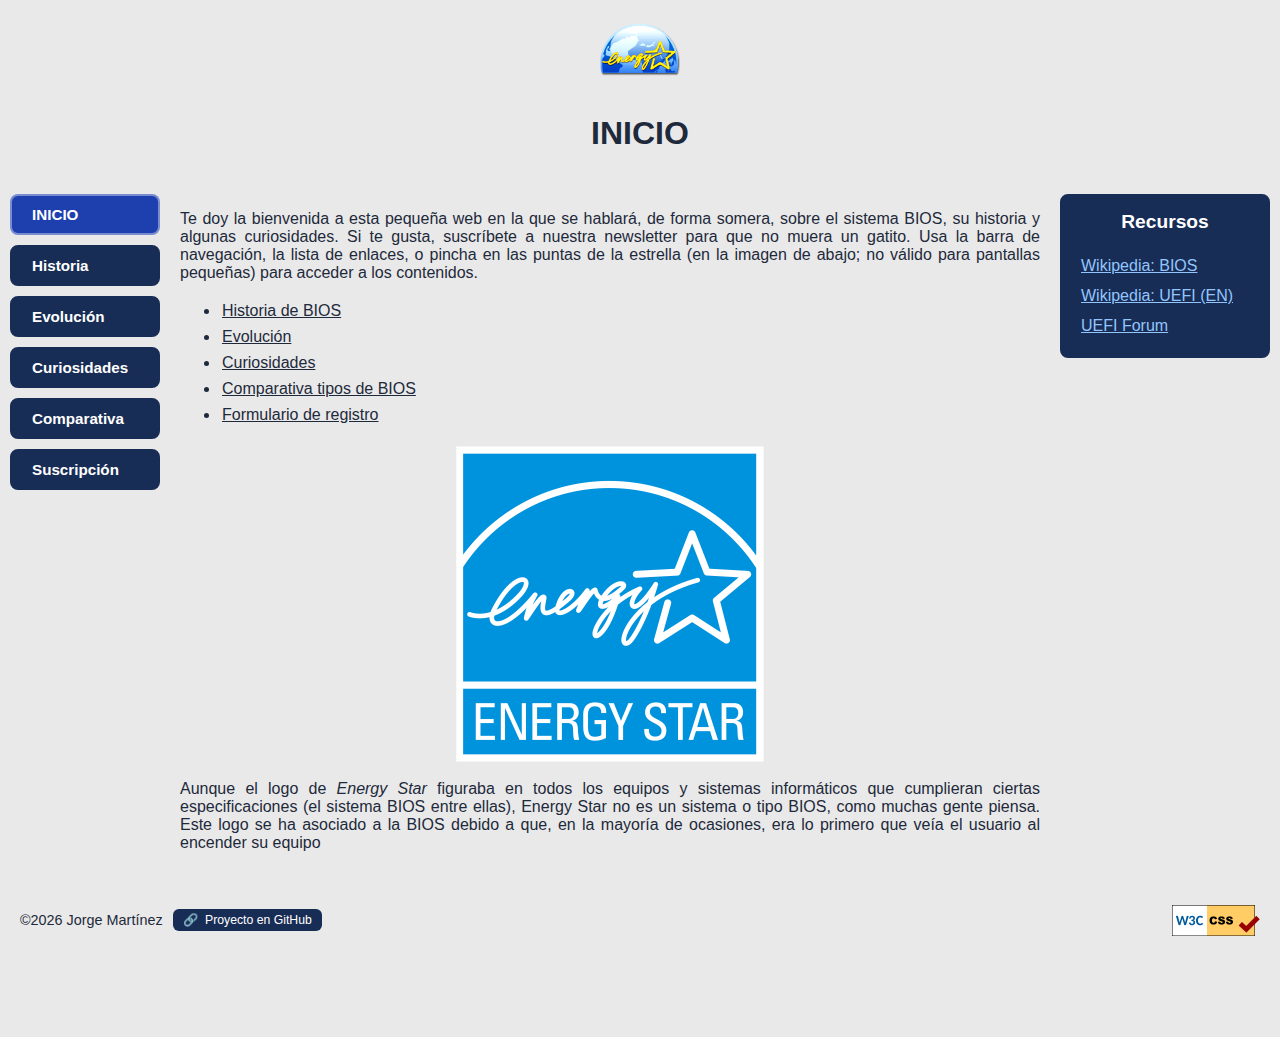
<file: index.html>
<!--TÍTULO DE LA PRÁCTICA: Práctica HTML5 + CSS
NOMBRE: Jorge Martínez Rovira
FECHA DE ENTREGA.....: Jueves 15 de enero de 2026-->

<!DOCTYPE html>
<html lang="es">
    <head>
        <meta charset="UTF-8">
        <title>BIOS</title>
        <meta name="viewport" content="width=device-width,initial-scale=1">
        <meta name="author" content="Jorge Martínez">
		<meta name="keywords" content="BIOS, UEFI, ROM, curiosidades, historia">
		<meta name="description" content="Historia y descripción de BIOS">
        <link rel="stylesheet" href="styles.css?v=1.5"> <!--añado ?v=versión para forzar la recarga del CSS en caso de que el navegador móvil use caché. Útil para comprobar los cambios según los voy aplicando y subiendo a GitHub-->
        <link rel="icon" href="images/star.ico" type="image/x-icon">
        <link rel="icon" type="image/png" sizes="32x32" href="images/star.ico">
        <link rel="icon" type="image/png" sizes="16x16" href="images/star.ico">
    </head>

    <body class="preload">
        <a href="#main" class="skip-link">Saltar al contenido</a>
        <header>
           <a href="https://www.energystar.gov/" target="_blank" rel="noopener noreferrer" aria-label="Se abre en una pestaña nueva">
                <picture>
                    <source srcset="images/star.png" type="image/png">
                    <img src="images/star.png" alt="Logo Energy Star" width="80">
                </picture>
            </a>
            <h1 id="titulo">Inicio</h1>
        </header>

        <nav class="nav1">
            <a href="index.html" class="active btn" aria-current="page"><strong>INICIO</strong></a>
            <a href="1_hist.html" class="btn">Historia</a>
            <a href="2_evo.html" class="btn">Evolución</a>
            <a href="3_curio.html" class="btn">Curiosidades</a>
            <a href="4_comp.html" class="btn">Comparativa</a>
            <a href="5_sus.html" class="btn">Suscripción</a>
        </nav>

        <aside class="aside1">
            <h2>Recursos</h2>
            <ul>
                <li><a href="https://es.wikipedia.org/wiki/BIOS" target="_blank" rel="noopener noreferrer" aria-label="Se abre en una pestaña nueva">Wikipedia: BIOS</a></li>
                <li><a href="https://en.wikipedia.org/wiki/Unified_Extensible_Firmware_Interface" target="_blank" rel="noopener noreferrer" aria-label="Se abre en una pestaña nueva">Wikipedia: UEFI (EN)</a></li>
                <li><a href="https://uefi.org" target="_blank" rel="noopener noreferrer" aria-label="Se abre en una pestaña nueva">UEFI Forum</a></li>
            </ul>
        </aside>

        <main id="main" class="main">
            <p>Te doy la bienvenida a esta pequeña web en la que se hablará, de forma somera, sobre el sistema BIOS, su historia y algunas curiosidades. Si te gusta, suscríbete a nuestra newsletter para que no muera un gatito. Usa la barra de navegación, la lista de enlaces, o pincha en las puntas de la estrella (en la imagen de abajo; no válido para pantallas pequeñas) para acceder a los contenidos.</p>
            <ul>
                <li><a href="1_hist.html">Historia de BIOS</a></li>
                <li><a href="2_evo.html">Evolución</a></li>
                <li><a href="3_curio.html">Curiosidades</a></li>
                <li><a href="4_comp.html">Comparativa tipos de BIOS</a></li>
                <li><a href="5_sus.html">Formulario de registro</a></li>
            </ul>

            <img src="images/starmap1.png" usemap="#image-map" style="display:block; margin:auto;" alt="Imagen interactiva Energy Star" aria-describedby="desc-mapa">
            <p id="desc-mapa" class="sr-only">
                Mapa interactivo con forma de estrella que contiene enlaces a las distintas secciones del sitio: Historia de la BIOS, Evolución, Curiosidades, Comparativa y Suscripción. Cada punta de la estrella actúa como un enlace equivalente al menú de navegación principal.
            </p>
            <!-- Se incorpora una descripción larga para el mapa interactivo. La id la usa únicamente aria-describedby mientras que la clase se define en la hoja de estilos. Quizá sería mejor ocultar el mapa a los lectores de pantalla, pero gente con algo de visión quizá podría verlo al acercarse o hacer zoom. De hecho, el mapa solo se mantiene para cumplir con los criterios establecidos en la rúbrica; no lo usaría en un escenario real -->
            <!-- La imagen es, por defecto, display: inline, y se comportaba como texto. Con display: block ocupa la línea entera y, además, puedo centrarla --> 

            <div>
            <map name="image-map">
                <area target="_self" alt="Historia" title="Historia" href="1_hist.html" coords="352,83,377,106" shape="rect">
                <area target="_self" alt="Evolución" title="Evolución" href="2_evo.html" coords="300,119,323,142" shape="rect">
                <area target="_self" alt="Curiosidades" title="Curiosidades" href="3_curio.html" coords="405,120,427,141" shape="rect">
                <area target="_self" alt="Comparativa" title="Comparativa" href="4_comp.html" coords="322,183,348,207" shape="rect">
                <area target="_self" alt="Suscripción" title="Suscripción" href="5_sus.html" coords="385,181,409,205" shape="rect">
            </map>
            </div>
            <p>Aunque el logo de <em>Energy Star</em> figuraba en todos los equipos y sistemas informáticos que cumplieran ciertas especificaciones (el sistema BIOS entre ellas), Energy Star no es un sistema o tipo BIOS, como muchas gente piensa. Este logo se ha asociado a la BIOS debido a que, en la mayoría de ocasiones, era lo primero que veía el usuario al encender su equipo</p>
        </main>

        <br><br><br>
        <footer>
            <div class="foot-name">
                <p>©2026 Jorge Martínez</p>
                <a href="https://github.com/Wafo00/CSS-Project-2025/tree/main" class="github-link" target="_blank" rel="noopener noreferrer" aria-label="Se abre en una pestaña nueva">
                    <span aria-hidden="true">🔗</span>
                    Proyecto en GitHub
                </a> <!-- Icono de enlace decorativo; añado aria-hidden para ocultarlo a lectores de pantalla -->
            </div>

            <div class="foot-icons"> <!-- he añadido este bonito icono porque sigo anclado en los 90 -->
                <img
                    src="images/vcss.png"
                    alt="CSS válido según el W3C"
                    width="88"
                    height="31"
                    title="Este sitio cumple con los estándares del W3C
                    y esta imagen es super noventera">
            </div>
        </footer>
    </body>
</html>
</file>
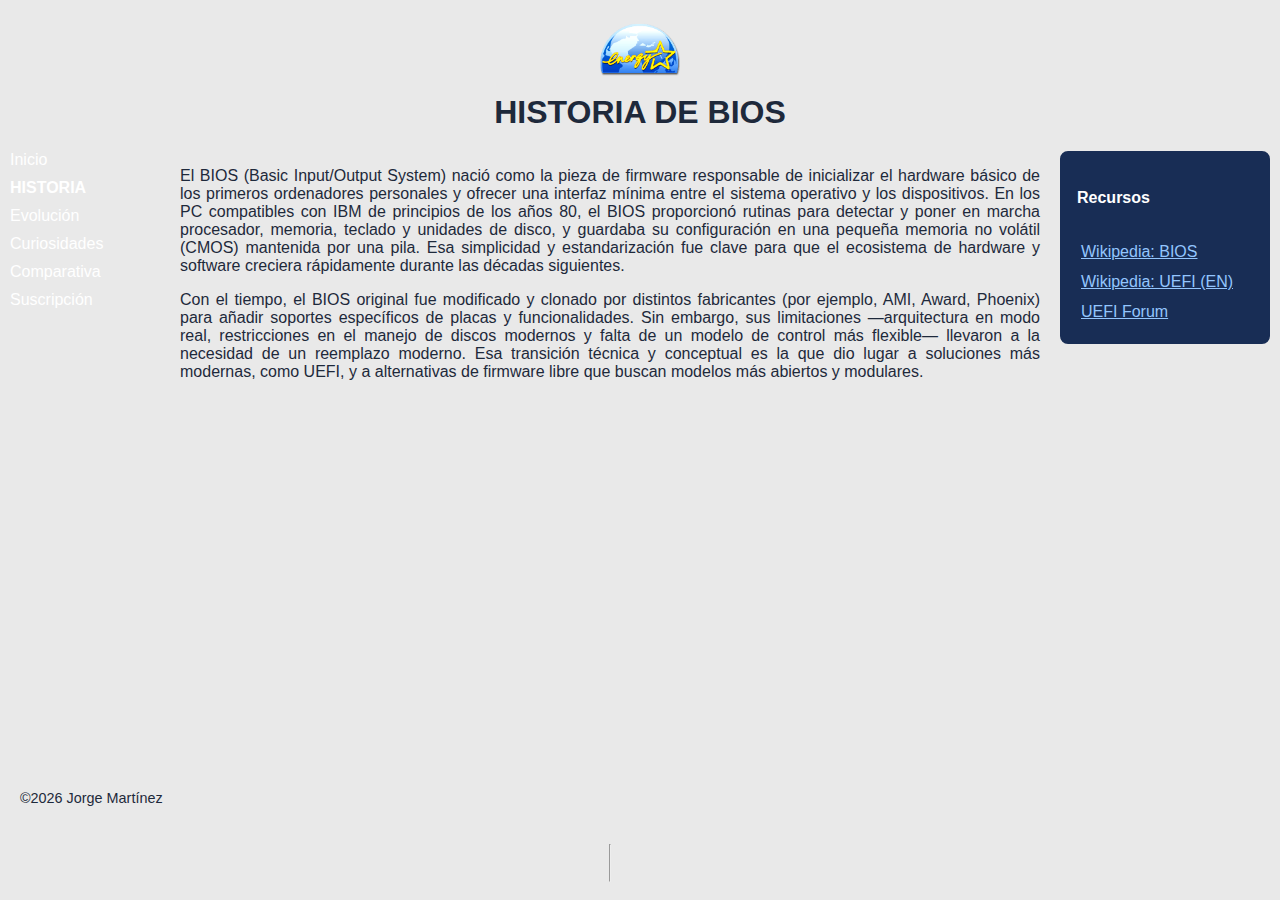
<file: 1_hist.html>
<!DOCTYPE html>
<html lang="es">
    <head>
        <meta charset="UTF-8">
        <title>Historia BIOS</title>
        <meta name="viewport" content="width=device-width,initial-scale=1">
        <meta name="author" content="Jorge Martínez">
		<meta name="keywords" content="BIOS, UEFI, ROM, historia">
		<meta name="description" content="Historia de BIOS">
        <link rel="stylesheet" href="styles.css">
        <link rel="icon" href="images/star.ico" type="image/x-icon">
        <link rel="icon" type="image/png" sizes="32x32" href="images/star.ico">
        <link rel="icon" type="image/png" sizes="16x16" href="images/star.ico">
    </head>

    <body>
        <header>
            <a href="https://www.energystar.gov/" target="_blank" rel="noopener noreferrer">
                <picture>
                    <source srcset="images/star.png" type="image/png">
                    <img src="images/star.png" alt="Logo Energy Star" width="80">
                </picture>
            </a>
            <span id="titulo">Historia de BIOS</span>
        </header>
            <nav class="nav1">
                <a href="index.html">Inicio</a>
                <a href="1_hist.html"><strong>HISTORIA</strong></a>
                <a href="2_evo.html">Evolución</a>
                <a href="3_curio.html">Curiosidades</a>
                <a href="4_comp.html">Comparativa</a>
                <a href="5_sus.html">Suscripción</a>
        </nav>


        <aside class="aside1">
            <h4>Recursos</h4>
            <ul>
                <li><a href="https://es.wikipedia.org/wiki/BIOS" target="_blank" rel="noopener noreferrer">Wikipedia: BIOS</a></li>
                <li><a href="https://en.wikipedia.org/wiki/Unified_Extensible_Firmware_Interface" target="_blank" rel="noopener noreferrer">Wikipedia: UEFI (EN)</a></li>
                <li><a href="https://uefi.org" target="_blank" rel="noopener noreferrer">UEFI Forum</a></li>
            </ul>
        </aside>
       
        <main class="main">
            <p>El BIOS (Basic Input/Output System) nació como la pieza de firmware responsable de inicializar el hardware básico de los primeros ordenadores personales y ofrecer una interfaz mínima entre el sistema operativo y los dispositivos. En los PC compatibles con IBM de principios de los años 80, el BIOS proporcionó rutinas para detectar y poner en marcha procesador, memoria, teclado y unidades de disco, y guardaba su configuración en una pequeña memoria no volátil (CMOS) mantenida por una pila. Esa simplicidad y estandarización fue clave para que el ecosistema de hardware y software creciera rápidamente durante las décadas siguientes.</p>

            <p>Con el tiempo, el BIOS original fue modificado y clonado por distintos fabricantes (por ejemplo, AMI, Award, Phoenix) para añadir soportes específicos de placas y funcionalidades. Sin embargo, sus limitaciones —arquitectura en modo real, restricciones en el manejo de discos modernos y falta de un modelo de control más flexible— llevaron a la necesidad de un reemplazo moderno. Esa transición técnica y conceptual es la que dio lugar a soluciones más modernas, como UEFI, y a alternativas de firmware libre que buscan modelos más abiertos y modulares.</p>
        </main>  
        
        <br><br><br><hr>
        <footer>©2026 Jorge Martínez</footer>
    </body>
</html>
</file>
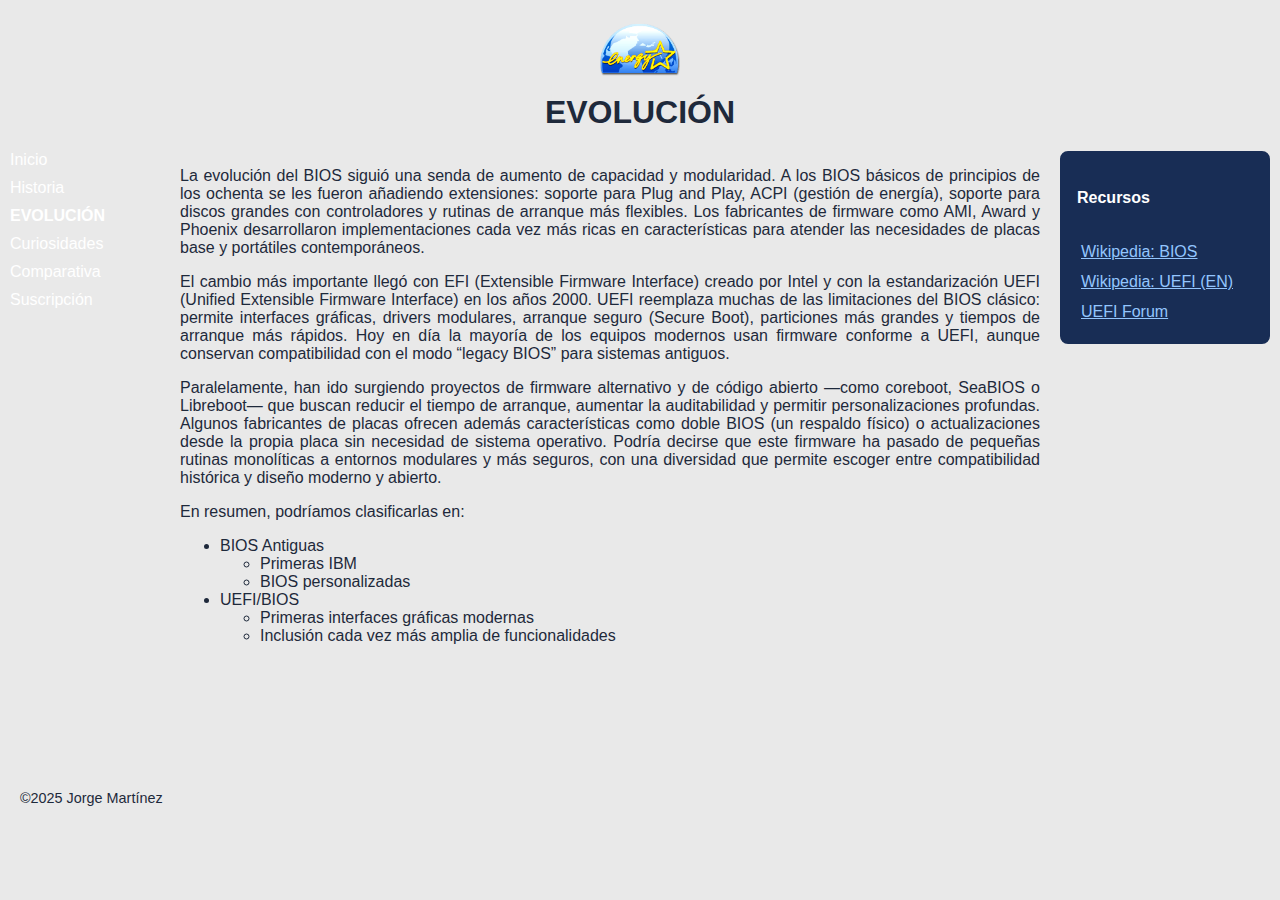
<file: 2_evo.html>
<!DOCTYPE html>
<html lang="es">
    <head>
        <meta charset="UTF-8">
        <title>Evolución BIOS</title>
        <meta name="viewport" content="width=device-width,initial-scale=1">
        <meta name="author" content="Jorge Martínez">
		<meta name="keywords" content="BIOS, UEFI, ROM, evolución">
		<meta name="description" content="Evolución de las BIOS">
        <link rel="stylesheet" href="styles.css">
        <link rel="icon" href="images/star.ico" type="image/x-icon">
        <link rel="icon" type="image/png" sizes="32x32" href="images/star.ico">
        <link rel="icon" type="image/png" sizes="16x16" href="images/star.ico">
    </head>

    <body>
        <header>
            <a href="https://www.energystar.gov/" target="_blank" rel="noopener noreferrer">
                <picture>
                    <source srcset="images/star.png" type="image/png">
                    <img src="images/star.png" alt="Logo Energy Star" width="80">
                </picture>
            </a>
            <span id="titulo">Evolución</span>
        </header>
            <nav class="nav1">
                <a href="index.html">Inicio</a>
                <a href="1_hist.html">Historia</a>
                <a href="2_evo.html"><strong>EVOLUCIÓN</strong></a>
                <a href="3_curio.html">Curiosidades</a>
                <a href="4_comp.html">Comparativa</a>
                <a href="5_sus.html">Suscripción</a>
        </nav>

        <aside class="aside1">
            <h4>Recursos</h4>
            <ul>
                <li><a href="https://es.wikipedia.org/wiki/BIOS" target="_blank" rel="noopener noreferrer">Wikipedia: BIOS</a></li>
                <li><a href="https://en.wikipedia.org/wiki/Unified_Extensible_Firmware_Interface" target="_blank" rel="noopener noreferrer">Wikipedia: UEFI (EN)</a></li>
                <li><a href="https://uefi.org" target="_blank" rel="noopener noreferrer">UEFI Forum</a></li>
            </ul>
        </aside>

        <main class="main">
            <p>La evolución del BIOS siguió una senda de aumento de capacidad y modularidad. A los BIOS básicos de principios de los ochenta se les fueron añadiendo extensiones: soporte para Plug and Play, ACPI (gestión de energía), soporte para discos grandes con controladores y rutinas de arranque más flexibles. Los fabricantes de firmware como AMI, Award y Phoenix desarrollaron implementaciones cada vez más ricas en características para atender las necesidades de placas base y portátiles contemporáneos.</p>

            <p>El cambio más importante llegó con EFI (Extensible Firmware Interface) creado por Intel y con la estandarización UEFI (Unified Extensible Firmware Interface) en los años 2000. UEFI reemplaza muchas de las limitaciones del BIOS clásico: permite interfaces gráficas, drivers modulares, arranque seguro (Secure Boot), particiones más grandes y tiempos de arranque más rápidos. Hoy en día la mayoría de los equipos modernos usan firmware conforme a UEFI, aunque conservan compatibilidad con el modo “legacy BIOS” para sistemas antiguos.</p>

            <p>Paralelamente, han ido surgiendo proyectos de firmware alternativo y de código abierto —como coreboot, SeaBIOS o Libreboot— que buscan reducir el tiempo de arranque, aumentar la auditabilidad y permitir personalizaciones profundas. Algunos fabricantes de placas ofrecen además características como doble BIOS (un respaldo físico) o actualizaciones desde la propia placa sin necesidad de sistema operativo. Podría decirse que este firmware ha pasado de pequeñas rutinas monolíticas a entornos modulares y más seguros, con una diversidad que permite escoger entre compatibilidad histórica y diseño moderno y abierto.</p>

            <p>En resumen, podríamos clasificarlas en:</p>

            <ul>
                <li>BIOS Antiguas 
                    <ul>
                        <li>Primeras IBM</li>
                        <li>BIOS personalizadas</li>
                    </ul>
                </li>
                <li>UEFI/BIOS
                    <ul>
                        <li>Primeras interfaces gráficas modernas</li>
                        <li>Inclusión cada vez más amplia de funcionalidades</li>
                    </ul>
                </li>
            </ul>
        </main> 

        <br><br><br>
        <footer>©2025 Jorge Martínez</footer>
    </body>
</html>
</file>
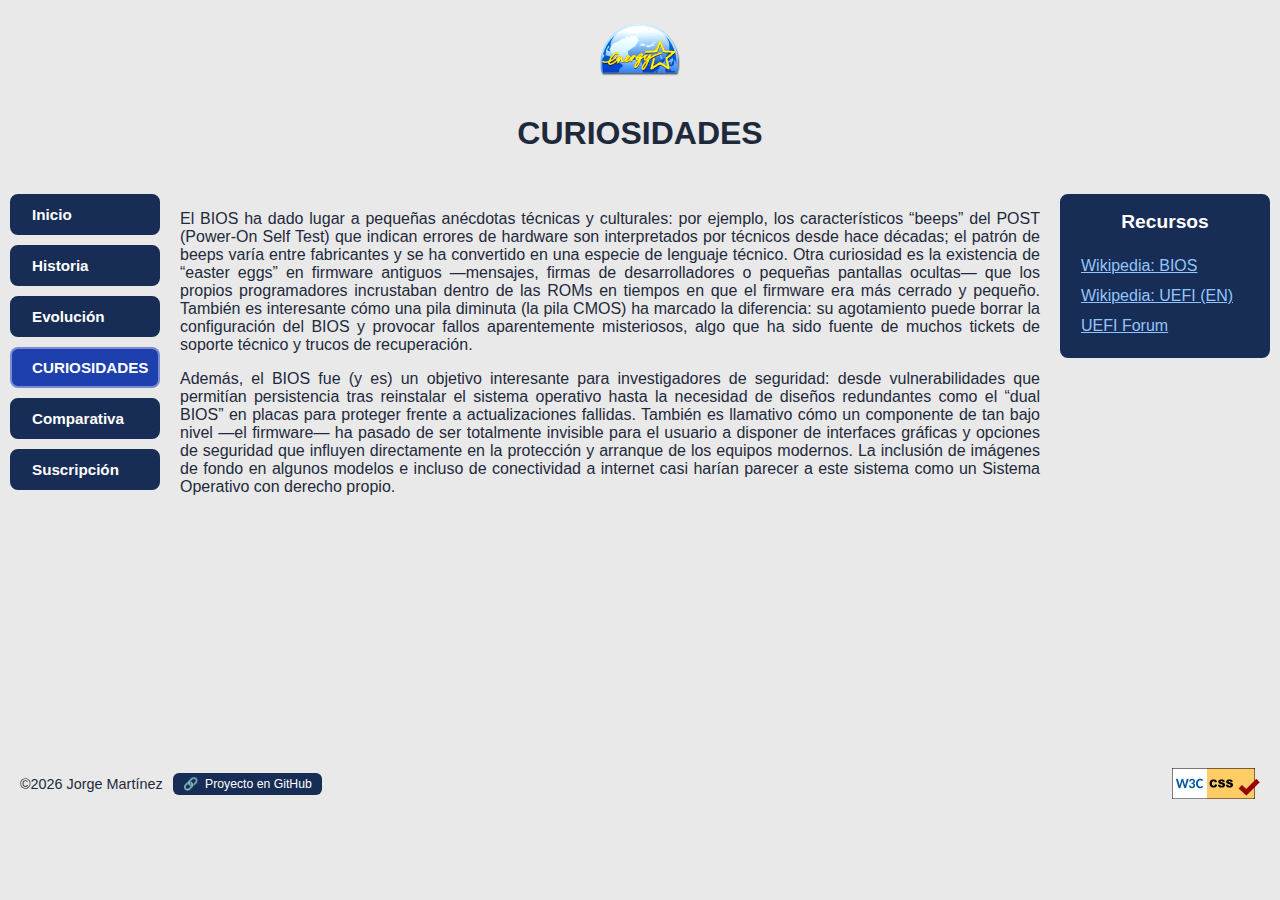
<file: 3_curio.html>
<!DOCTYPE html>
<html lang="es">
    <head>
        <meta charset="UTF-8">
        <title>Curiosidades BIOS</title>
        <meta name="viewport" content="width=device-width,initial-scale=1">
        <meta name="author" content="Jorge Martínez">
		<meta name="keywords" content="BIOS, UEFI, ROM, curiosidades">
		<meta name="description" content="Curiosidades sobre BIOS">
        <link rel="stylesheet" href="styles.css?v=1.5.1"> <!--añado ?v=versión para forzar la recarga del CSS en caso de que el navegador móvil use caché. Útil para comprobar los cambios según los voy aplicando y subiendo a GitHub-->
        <link rel="icon" href="images/star.ico" type="image/x-icon">
        <link rel="icon" type="image/png" sizes="32x32" href="images/star.ico">
        <link rel="icon" type="image/png" sizes="16x16" href="images/star.ico">
    </head>

    <body>
        <a href="#main" class="skip-link">Saltar al contenido</a>
        <header>
            <a href="https://www.energystar.gov/" target="_blank" rel="noopener noreferrer" aria-label="Se abre en una pestaña nueva">
                <picture>
                    <source srcset="images/star.png" type="image/png">
                    <img src="images/star.png" alt="Logo Energy Star" width="80">
                </picture>
            </a>
            <h1 id="titulo">Curiosidades</h1>
        </header>
            <nav class="nav1">
                <a href="index.html" class="btn">Inicio</a>
                <a href="1_hist.html" class="btn">Historia</a>
                <a href="2_evo.html" class="btn">Evolución</a>
                <a href="3_curio.html" class="active btn" aria-current="page">CURIOSIDADES</a>
                <a href="4_comp.html" class="btn">Comparativa</a>
                <a href="5_sus.html" class="btn">Suscripción</a>
        </nav>

        <aside class="aside1">
            <h2>Recursos</h2>
            <ul>
                <li><a href="https://es.wikipedia.org/wiki/BIOS" target="_blank" rel="noopener noreferrer" aria-label="Se abre en una pestaña nueva">Wikipedia: BIOS</a></li>
                <li><a href="https://en.wikipedia.org/wiki/Unified_Extensible_Firmware_Interface" target="_blank" rel="noopener noreferrer" aria-label="Se abre en una pestaña nueva">Wikipedia: UEFI (EN)</a></li>
                <li><a href="https://uefi.org" target="_blank" rel="noopener noreferrer" aria-label="Se abre en una pestaña nueva">UEFI Forum</a></li>
            </ul>
        </aside>
        
        <main id="main" class="main">
            <p>El BIOS ha dado lugar a pequeñas anécdotas técnicas y culturales: por ejemplo, los característicos “beeps” del POST (Power-On Self Test) que indican errores de hardware son interpretados por técnicos desde hace décadas; el patrón de beeps varía entre fabricantes y se ha convertido en una especie de lenguaje técnico. Otra curiosidad es la existencia de “easter eggs” en firmware antiguos —mensajes, firmas de desarrolladores o pequeñas pantallas ocultas— que los propios programadores incrustaban dentro de las ROMs en tiempos en que el firmware era más cerrado y pequeño. También es interesante cómo una pila diminuta (la pila CMOS) ha marcado la diferencia: su agotamiento puede borrar la configuración del BIOS y provocar fallos aparentemente misteriosos, algo que ha sido fuente de muchos tickets de soporte técnico y trucos de recuperación.</p>

            <p>Además, el BIOS fue (y es) un objetivo interesante para investigadores de seguridad: desde vulnerabilidades que permitían persistencia tras reinstalar el sistema operativo hasta la necesidad de diseños redundantes como el “dual BIOS” en placas para proteger frente a actualizaciones fallidas. También es llamativo cómo un componente de tan bajo nivel —el firmware— ha pasado de ser totalmente invisible para el usuario a disponer de interfaces gráficas y opciones de seguridad que influyen directamente en la protección y arranque de los equipos modernos. La inclusión de imágenes de fondo en algunos modelos e incluso de conectividad a internet casi harían parecer a este sistema como un Sistema Operativo con derecho propio.</p>
        </main>

        <br><br><br>
        <footer>
            <div class="foot-name">
                <p>©2026 Jorge Martínez</p>
                <a href="https://github.com/Wafo00/CSS-Project-2025/tree/main" class="github-link" target="_blank" rel="noopener noreferrer" aria-label="Se abre en una pestaña nueva">
                    <span aria-hidden="true">🔗</span>
                    Proyecto en GitHub
                </a> <!-- Icono de enlace decorativo; añado aria-hidden para ocultarlo a lectores de pantalla -->
            </div>

            <div class="foot-icons"> <!-- he añadido este bonito icono porque sigo anclado en los 90 -->
                <img
                    src="images/vcss.png"
                    alt="CSS válido según el W3C"
                    width="88"
                    height="31"
                    title="Este sitio cumple con los estándares del W3C
                    y esta imagen es super noventera">
            </div>
        </footer>
    </body>
</html>
</file>
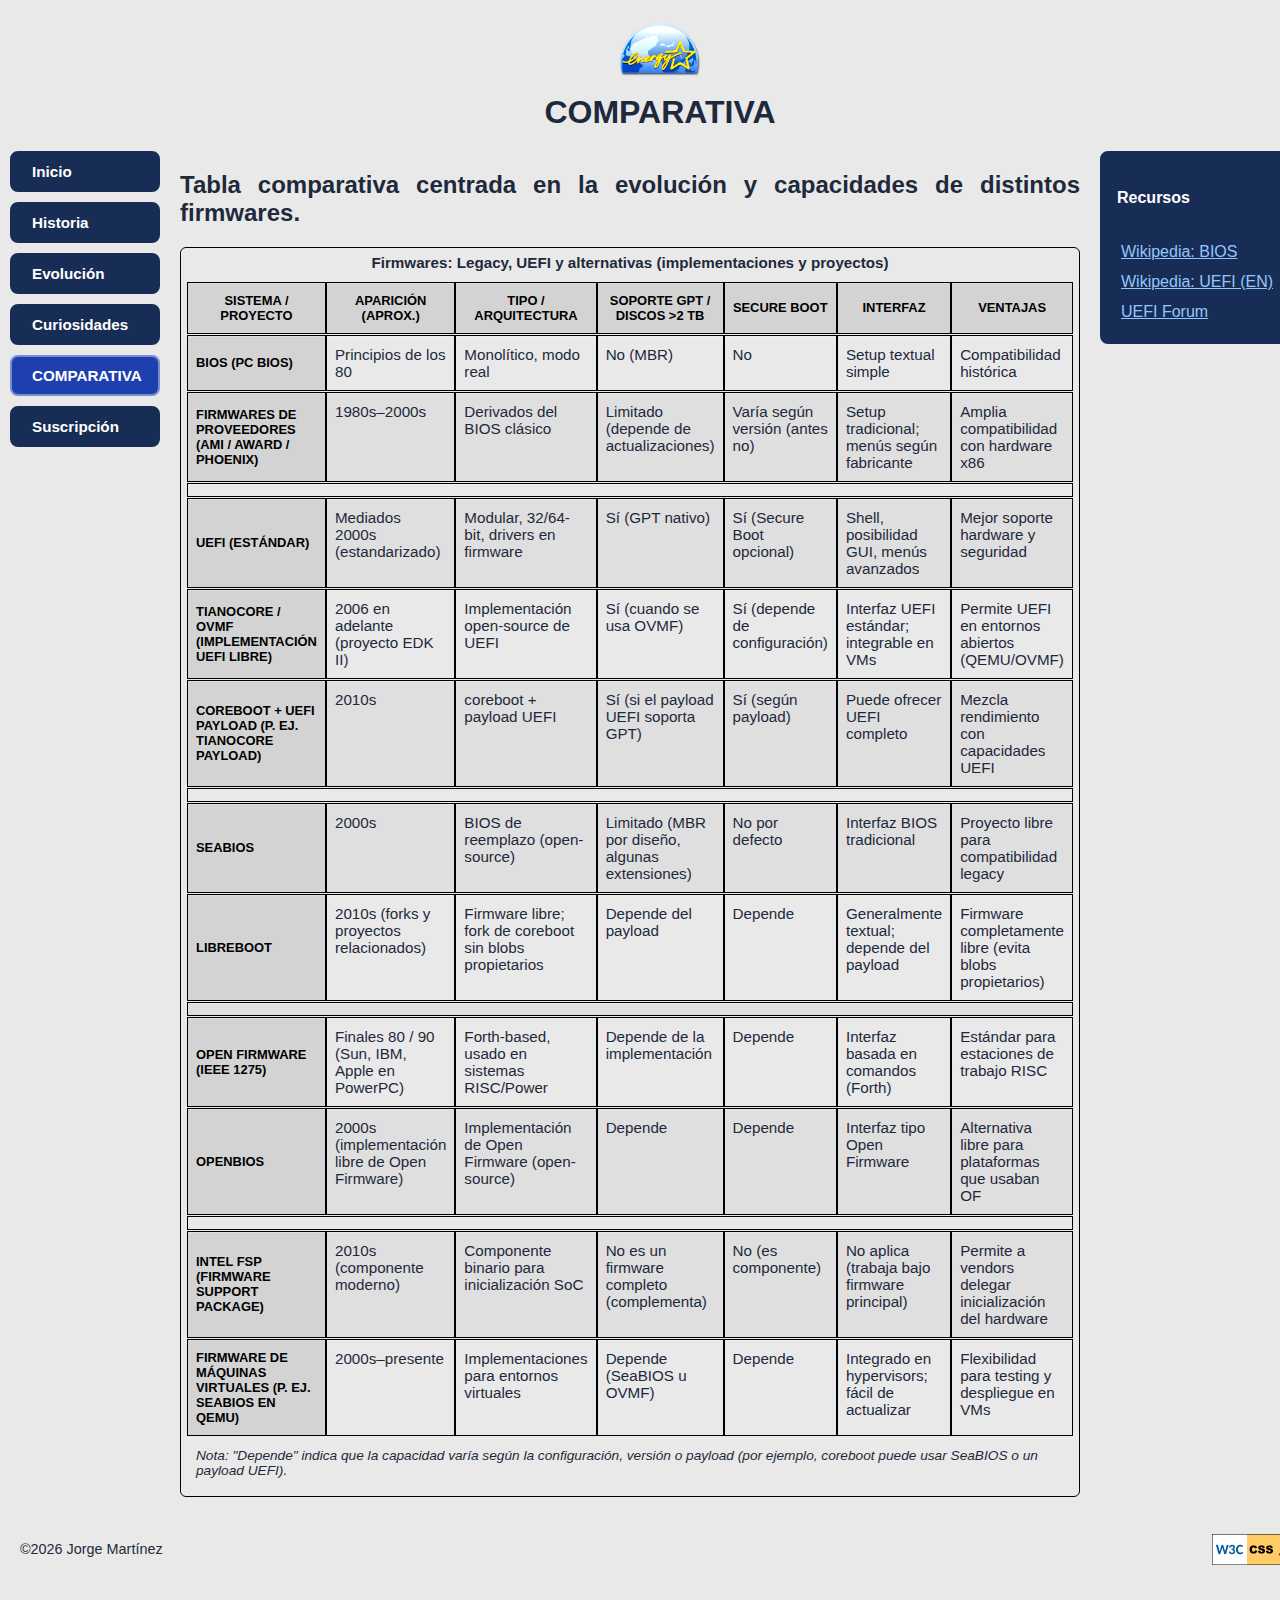
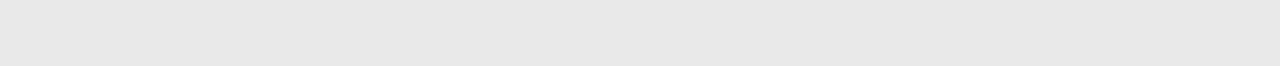
<file: 4_comp.html>
<!DOCTYPE html>
<html lang="es">
    <head>
        <meta charset="UTF-8">
        <title>Comparativa</title>
        <meta name="viewport" content="width=device-width,initial-scale=1">
        <meta name="author" content="Jorge Martínez">
		<meta name="keywords" content="BIOS, UEFI, ROM, curiosidades">
		<meta name="description" content="Comparativa entre BIOS">
        <link rel="stylesheet" href="styles.css?v=1.0"> <!--añado ?v=versión para forzar la recarga del CSS en caso de que el navegador móvil use caché. Útil para comprobar los cambios según los voy aplicando y subiendo a GitHub-->
        <link rel="icon" href="images/star.ico" type="image/x-icon">
        <link rel="icon" type="image/png" sizes="32x32" href="images/star.ico">
        <link rel="icon" type="image/png" sizes="16x16" href="images/star.ico">
    </head>

    <body>
        <header>
            <a href="https://www.energystar.gov/" target="_blank" rel="noopener noreferrer">
                <picture>
                    <source srcset="images/star.png" type="image/png">
                    <img src="images/star.png" alt="Logo Energy Star" width="80">
                </picture>
            </a>
            <span id="titulo">Comparativa</span>
        </header>
            <nav class="nav1">
                <a href="index.html" class="btn">Inicio</a>
                <a href="1_hist.html" class="btn">Historia</a>
                <a href="2_evo.html" class="btn">Evolución</a>
                <a href="3_curio.html" class="btn">Curiosidades</a>
                <a href="4_comp.html" class="active btn">COMPARATIVA</a>
                <a href="5_sus.html" class="btn">Suscripción</a>
        </nav>


        <aside class="aside1">
            <h4>Recursos</h4>
            <ul>
                <li><a href="https://es.wikipedia.org/wiki/BIOS" target="_blank" rel="noopener noreferrer">Wikipedia: BIOS</a></li>
                <li><a href="https://en.wikipedia.org/wiki/Unified_Extensible_Firmware_Interface" target="_blank" rel="noopener noreferrer">Wikipedia: UEFI (EN)</a></li>
                <li><a href="https://uefi.org" target="_blank" rel="noopener noreferrer">UEFI Forum</a></li>
            </ul>
        </aside>
        
        <main class="main">
            <h2>Tabla comparativa centrada en la evolución y capacidades de distintos firmwares.</h2>
            <div class="table-wrapper">
                <table class="comp-table">
                    <!--"border-collapse:collapse" parece imitar el espaciado entre celdas, como lo haría el obsoleto "border=1"-->
                    <caption>Firmwares: Legacy, UEFI y alternativas (implementaciones y proyectos)</caption>
                    <thead>
                        <tr>
                            <!--Uso de "scope" indica a qué celdas se aplica el encabezado th. Parece una buena práctica de cara a la accesibilidad, aunque aún no comprendo del todo su funcionamiento. Entiendo que, en mi código, lo estoy aplicando a la columna completa, y un lector de pantalla las identificaría como algo que hay que leer primero-->
                            <th scope="col">Sistema / Proyecto</th>
                            <th scope="col">Aparición (aprox.)</th>
                            <th scope="col">Tipo / Arquitectura</th>
                            <th scope="col">Soporte GPT / discos &gt;2 TB</th>
                            <th scope="col">Secure Boot</th>
                            <th scope="col">Interfaz</th>
                            <th scope="col">Ventajas</th>
                        </tr>
                    </thead>

                    <tbody>
                        <tr>
                            <td class="princ-col">BIOS (PC BIOS)</td>
                            <td>Principios de los 80</td>
                            <td>Monolítico, modo real</td>
                            <td>No (MBR)</td>
                            <td>No</td>
                            <td>Setup textual simple</td>
                            <td>Compatibilidad histórica</td>
                        </tr>

                        <tr>
                            <td class="princ-col">Firmwares de proveedores (AMI / Award / Phoenix)</td>
                            <td>1980s–2000s</td>
                            <td>Derivados del BIOS clásico</td>
                            <td>Limitado (depende de actualizaciones)</td>
                            <td>Varía según versión (antes no)</td>
                            <td>Setup tradicional; menús según fabricante</td>
                            <td>Amplia compatibilidad con hardware x86</td>
                        </tr>

                        <tr>
                            <td colspan="7" class="spacing-row"></td>
                        </tr>

                        <tr>
                            <td class="princ-col">UEFI (estándar)</td>
                            <td>Mediados 2000s (estandarizado)</td>
                            <td>Modular, 32/64-bit, drivers en firmware</td>
                            <td>Sí (GPT nativo)</td>
                            <td>Sí (Secure Boot opcional)</td>
                            <td>Shell, posibilidad GUI, menús avanzados</td>
                            <td>Mejor soporte hardware y seguridad</td>
                        </tr>

                        <tr>
                            <td class="princ-col">TianoCore / OVMF (implementación UEFI libre)</td>
                            <td>2006 en adelante (proyecto EDK II)</td>
                            <td>Implementación open-source de UEFI</td>
                            <td>Sí (cuando se usa OVMF)</td>
                            <td>Sí (depende de configuración)</td>
                            <td>Interfaz UEFI estándar; integrable en VMs</td>
                            <td>Permite UEFI en entornos abiertos (QEMU/OVMF)</td>
                        </tr>

                        <tr>
                            <td class="princ-col">coreboot + UEFI payload (p. ej. Tianocore payload)</td>
                            <td>2010s</td>
                            <td>coreboot + payload UEFI</td>
                            <td>Sí (si el payload UEFI soporta GPT)</td>
                            <td>Sí (según payload)</td>
                            <td>Puede ofrecer UEFI completo</td>
                            <td>Mezcla rendimiento con capacidades UEFI</td>
                        </tr>

                        <tr>
                            <td colspan="7" class="spacing-row"></td>
                        </tr>

                        <tr>
                            <td class="princ-col">SeaBIOS</td>
                            <td>2000s</td>
                            <td>BIOS de reemplazo (open-source)</td>
                            <td>Limitado (MBR por diseño, algunas extensiones)</td>
                            <td>No por defecto</td>
                            <td>Interfaz BIOS tradicional</td>
                            <td>Proyecto libre para compatibilidad legacy</td>
                        </tr>

                        <tr>
                            <td class="princ-col">Libreboot</td>
                            <td>2010s (forks y proyectos relacionados)</td>
                            <td>Firmware libre; fork de coreboot sin blobs propietarios</td>
                            <td>Depende del payload</td>
                            <td>Depende</td>
                            <td>Generalmente textual; depende del payload</td>
                            <td>Firmware completamente libre (evita blobs propietarios)</td>
                        </tr>

                        <tr>
                            <td colspan="7" class="spacing-row"></td>
                        </tr>

                        <tr>
                            <td class="princ-col">Open Firmware (IEEE 1275)</td>
                            <td>Finales 80 / 90 (Sun, IBM, Apple en PowerPC)</td>
                            <td>Forth-based, usado en sistemas RISC/Power</td>
                            <td>Depende de la implementación</td>
                            <td>Depende</td>
                            <td>Interfaz basada en comandos (Forth)</td>
                            <td>Estándar para estaciones de trabajo RISC</td>
                        </tr>

                        <tr>
                            <td class="princ-col">OpenBIOS</td>
                            <td>2000s (implementación libre de Open Firmware)</td>
                            <td>Implementación de Open Firmware (open-source)</td>
                            <td>Depende</td>
                            <td>Depende</td>
                            <td>Interfaz tipo Open Firmware</td>
                            <td>Alternativa libre para plataformas que usaban OF</td>
                        </tr>

                        <tr>
                            <td colspan="7" class="spacing-row"></td>
                        </tr>

                        <tr>
                            <td class="princ-col">Intel FSP (Firmware Support Package)</td>
                            <td>2010s (componente moderno)</td>
                            <td>Componente binario para inicialización SoC</td>
                            <td>No es un firmware completo (complementa)</td>
                            <td>No (es componente)</td>
                            <td>No aplica (trabaja bajo firmware principal)</td>
                            <td>Permite a vendors delegar inicialización del hardware</td>
                        </tr>

                        <tr>
                            <td class="princ-col">Firmware de máquinas virtuales (p. ej. SeaBIOS en QEMU)</td>
                            <td>2000s–presente</td>
                            <td>Implementaciones para entornos virtuales</td>
                            <td>Depende (SeaBIOS u OVMF)</td>
                            <td>Depende</td>
                            <td>Integrado en hypervisors; fácil de actualizar</td>
                            <td>Flexibilidad para testing y despliegue en VMs</td>
                        </tr>
                    </tbody>

                    <tfoot>
                        <tr>
                            <td colspan="7" class="table-foot">Nota: "Depende" indica que la capacidad varía según la configuración, versión o payload (por ejemplo, coreboot puede usar SeaBIOS o un payload UEFI).</td>
                        </tr>
                    </tfoot>
                </table>
            </div>
        </main>  
        
        <br><br><br>
        <footer>
            <div class="foot-name">
                <p>©2026 Jorge Martínez</p>
            </div>
            
            <div class="foot-icons"> <!-- he añadido este bonito icono porque sigo anclado en los 90 -->
                <img
                    src="images/vcss.png"
                    alt="CSS válido según el W3C"
                    width="88"
                    height="31"
                    title="Este sitio cumple con los estándares del W3C, y esta imagen es supernoventera">
            </div>
        </footer>
    </body>
</html>
</file>
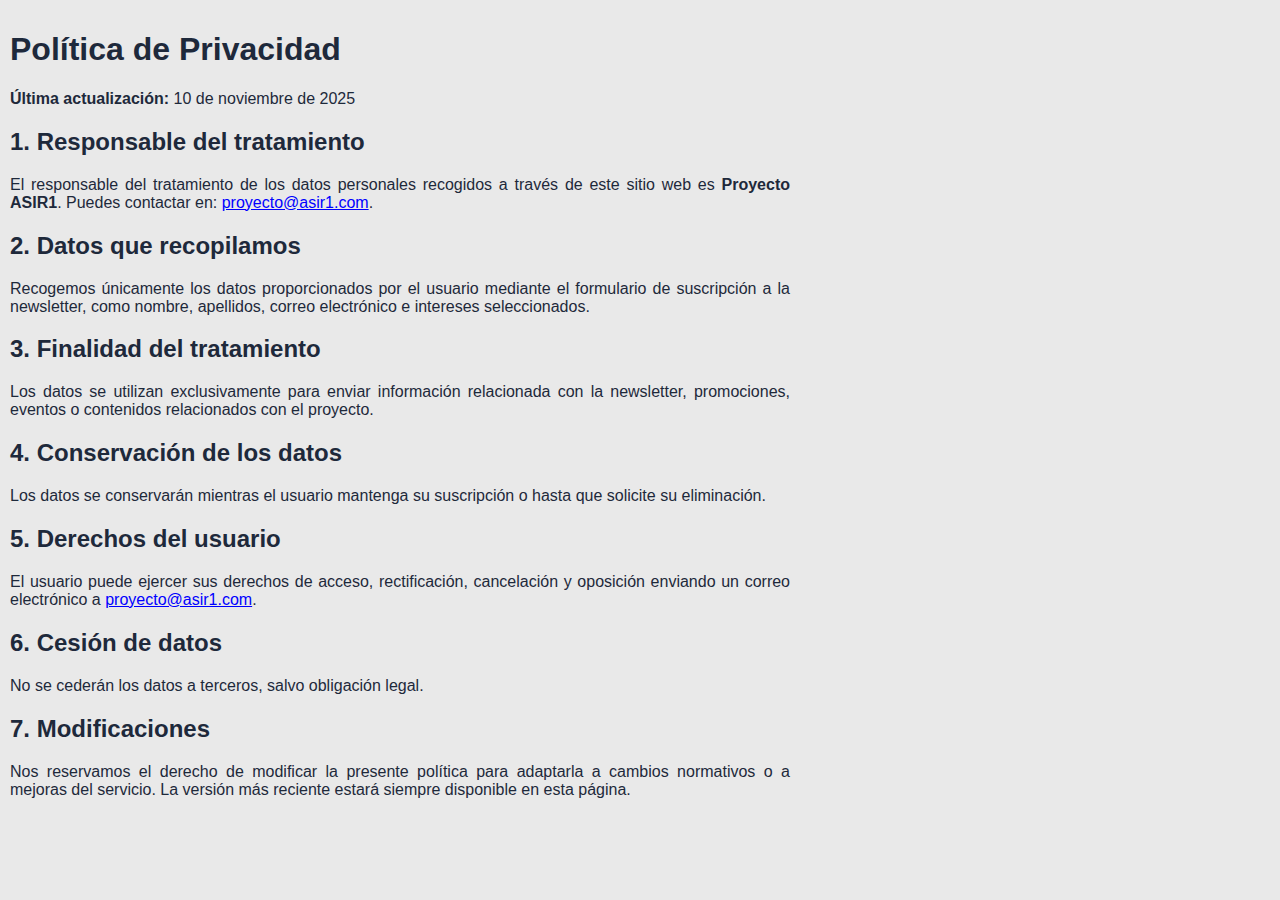
<file: priv_pol.html>
<!-- He considerado añadir también a esta página elementos como favicon o footer con nombre y fecha, al igual que en el resto de páginas del proyecto, pero me ha parecido oportuno dejarla lo más plana y anodina posible, como corresponde a una página de Política de Privacidad.-->
<!doctype html>
<html lang="es">
  <head>
    <meta charset="utf-8">
    <meta name="viewport" content="width=device-width, initial-scale=1">
    <link rel="stylesheet" href="styles.css?v=1.0"> <!--añado ?v=versión para forzar la recarga del CSS en caso de que el navegador use caché. Útil para comprobar los cambios según los voy aplicando y subiendo a GitHub-->
    <title>Política de Privacidad</title>
  </head>

  <body class="privacy">
    <h1>Política de Privacidad</h1>
    <p><strong>Última actualización:</strong> 10 de noviembre de 2025</p>

    <h2>1. Responsable del tratamiento</h2>
    <p>El responsable del tratamiento de los datos personales recogidos a través de este sitio web es <strong>Proyecto ASIR1</strong>. Puedes contactar en: <a href="mailto:proyecto@asir1.com">proyecto@asir1.com</a>.</p>

    <h2>2. Datos que recopilamos</h2>
    <p>Recogemos únicamente los datos proporcionados por el usuario mediante el formulario de suscripción a la newsletter, como nombre, apellidos, correo electrónico e intereses seleccionados.</p>

    <h2>3. Finalidad del tratamiento</h2>
    <p>Los datos se utilizan exclusivamente para enviar información relacionada con la newsletter, promociones, eventos o contenidos relacionados con el proyecto.</p>

    <h2>4. Conservación de los datos</h2>
    <p>Los datos se conservarán mientras el usuario mantenga su suscripción o hasta que solicite su eliminación.</p>

    <h2>5. Derechos del usuario</h2>
    <p>El usuario puede ejercer sus derechos de acceso, rectificación, cancelación y oposición enviando un correo electrónico a <a href="mailto:proyecto@asir1.com">proyecto@asir1.com</a>.</p>

    <h2>6. Cesión de datos</h2>
    <p>No se cederán los datos a terceros, salvo obligación legal.</p>

    <h2>7. Modificaciones</h2>
    <p>Nos reservamos el derecho de modificar la presente política para adaptarla a cambios normativos o a mejoras del servicio. La versión más reciente estará siempre disponible en esta página.</p>
  </body>
</html>
</file>
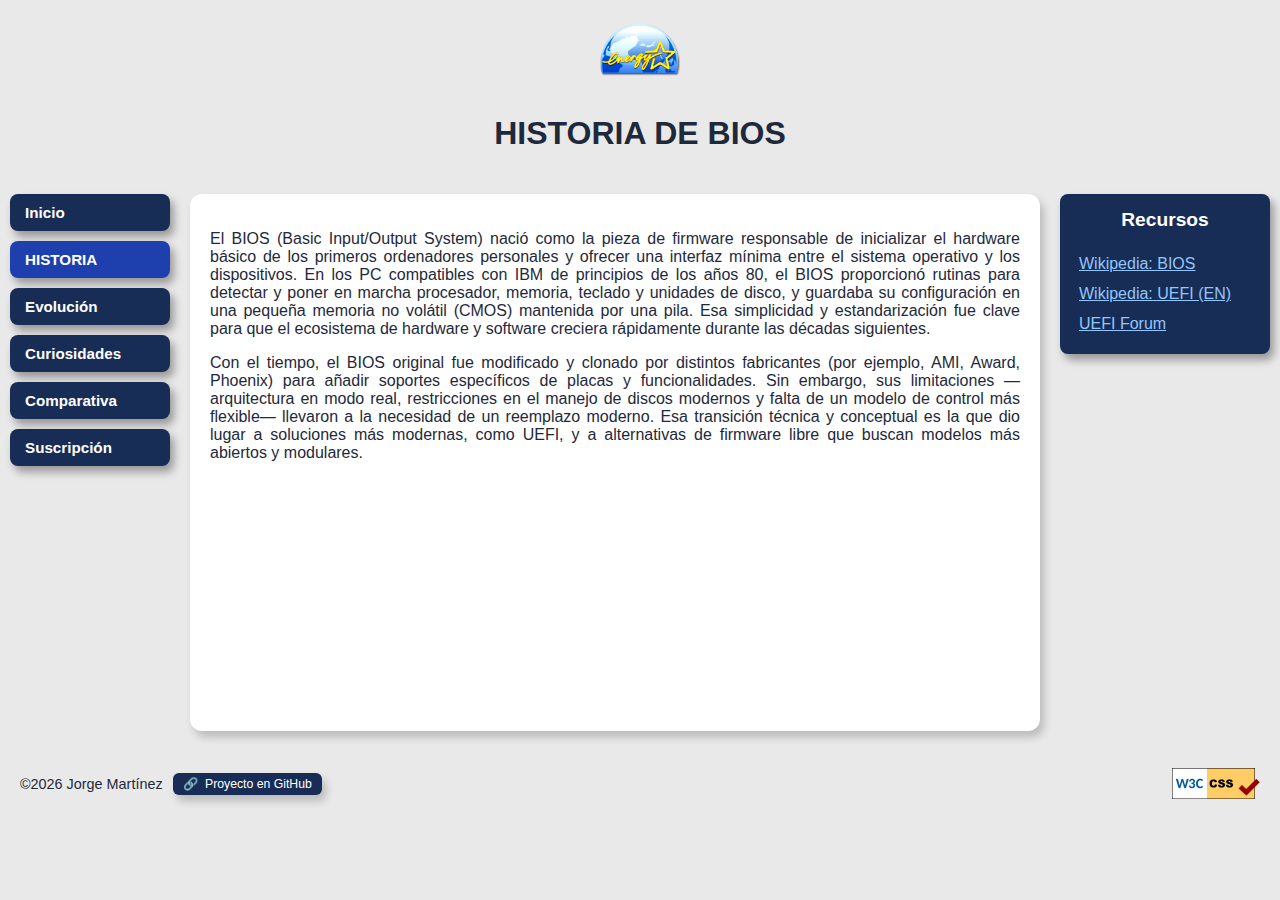
<file: pages/1_hist.html>
<!DOCTYPE html>
<html lang="es">

<head>
    <meta charset="UTF-8">
    <title>Historia BIOS</title>
    <meta name="viewport" content="width=device-width,initial-scale=1">
    <meta name="author" content="Jorge Martínez">
    <meta name="keywords" content="BIOS, UEFI, ROM, historia">
    <meta name="description" content="Historia de BIOS">
    <link rel="stylesheet" href="../styles/styles.css?v=2.1">
    <!--añado ?v=versión para forzar la recarga del CSS en caso de que el navegador móvil use caché. Útil para comprobar los cambios según los voy aplicando y subiendo a GitHub-->
    <link rel="icon" href="../images/star.ico" type="image/x-icon">
    <link rel="icon" type="image/png" sizes="32x32" href="../images/star.ico">
    <link rel="icon" type="image/png" sizes="16x16" href="../images/star.ico">
</head>

<body>
    <a href="#main" class="skip-link">Saltar al contenido</a>
    <header>
        <a href="https://www.energystar.gov/" target="_blank" rel="noopener noreferrer"
            aria-label="Se abre en una pestaña nueva">
            <picture>
                <source srcset="../images/star.png" type="image/png">
                <img src="../images/star.png" alt="Logo Energy Star" width="80">
            </picture>
        </a>
        <h1 id="titulo">Historia de BIOS</h1>
    </header>
    <nav class="nav1">
        <a href="../index.html" class="btn">Inicio</a>
        <a href="1_hist.html" class="active btn" aria-current="page">HISTORIA</a>
        <a href="2_evo.html" class="btn">Evolución</a>
        <a href="3_curio.html" class="btn">Curiosidades</a>
        <a href="4_comp.html" class="btn">Comparativa</a>
        <a href="5_sus.html" class="btn">Suscripción</a>
    </nav>


    <aside class="aside1">
        <h2>Recursos</h2>
        <ul>
            <li><a href="https://es.wikipedia.org/wiki/BIOS" target="_blank" rel="noopener noreferrer"
                    aria-label="Se abre en una pestaña nueva">Wikipedia: BIOS</a></li>
            <li><a href="https://en.wikipedia.org/wiki/Unified_Extensible_Firmware_Interface" target="_blank"
                    rel="noopener noreferrer" aria-label="Se abre en una pestaña nueva">Wikipedia: UEFI (EN)</a></li>
            <li><a href="https://uefi.org" target="_blank" rel="noopener noreferrer"
                    aria-label="Se abre en una pestaña nueva">UEFI Forum</a></li>
        </ul>
    </aside>

    <main id="main" class="main" tabindex="-1">
        <!-- añado tabindex -1 para que el foco pueda ir aquí al usar el enlace de "saltar al contenido" -->
        <p>El BIOS (Basic Input/Output System) nació como la pieza de firmware responsable de inicializar el hardware
            básico de los primeros ordenadores personales y ofrecer una interfaz mínima entre el sistema operativo y los
            dispositivos. En los PC compatibles con IBM de principios de los años 80, el BIOS proporcionó rutinas para
            detectar y poner en marcha procesador, memoria, teclado y unidades de disco, y guardaba su configuración en
            una pequeña memoria no volátil (CMOS) mantenida por una pila. Esa simplicidad y estandarización fue clave
            para que el ecosistema de hardware y software creciera rápidamente durante las décadas siguientes.</p>

        <p>Con el tiempo, el BIOS original fue modificado y clonado por distintos fabricantes (por ejemplo, AMI, Award,
            Phoenix) para añadir soportes específicos de placas y funcionalidades. Sin embargo, sus limitaciones
            —arquitectura en modo real, restricciones en el manejo de discos modernos y falta de un modelo de control
            más flexible— llevaron a la necesidad de un reemplazo moderno. Esa transición técnica y conceptual es la que
            dio lugar a soluciones más modernas, como UEFI, y a alternativas de firmware libre que buscan modelos más
            abiertos y modulares.</p>
    </main>

    <br><br><br>
    <footer>
        <div class="foot-name">
            <p>©2026 Jorge Martínez</p>
            <a href="https://github.com/Wafo00/CSS-Project-2025/tree/main" class="github-link" target="_blank"
                rel="noopener noreferrer" aria-label="Se abre en una pestaña nueva">
                <span aria-hidden="true">🔗</span>
                Proyecto en GitHub
            </a> <!-- Icono de enlace decorativo; añado aria-hidden para ocultarlo a lectores de pantalla -->
        </div>

        <div class="foot-icons"> <!-- he añadido este bonito icono porque sigo anclado en los 90 -->
            <img src="../images/vcss.png" alt="CSS válido según el W3C" width="88" height="31" title="Este sitio cumple con los estándares del W3C
                    y esta imagen es super noventera">
        </div>
    </footer>

    <script>
        document.addEventListener("DOMContentLoaded", () => {
            const activeLink = document.querySelector(".nav1 a.active");
            if (activeLink) {
                activeLink.scrollIntoView({
                    behavior: "auto",
                    inline: "center",
                    block: "nearest"
                });
            }
        });
    </script>

</body>

</html>
</file>
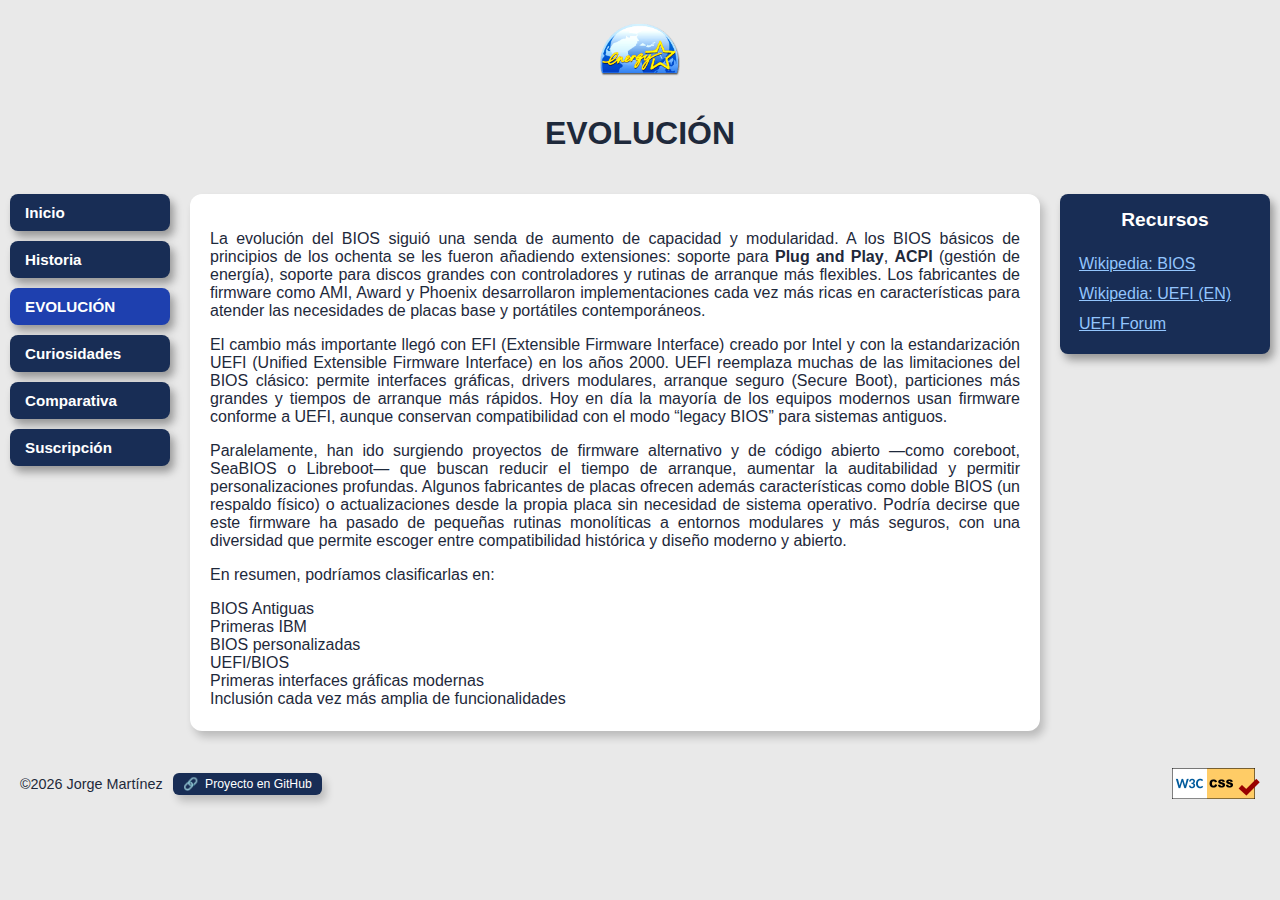
<file: pages/2_evo.html>
<!DOCTYPE html>
<html lang="es">

<head>
    <meta charset="UTF-8">
    <title>Evolución BIOS</title>
    <meta name="viewport" content="width=device-width,initial-scale=1">
    <meta name="author" content="Jorge Martínez">
    <meta name="keywords" content="BIOS, UEFI, ROM, evolución">
    <meta name="description" content="Evolución de las BIOS">
    <link rel="stylesheet" href="../styles/styles.css?v=2.1">
    <!--añado ?v=versión para forzar la recarga del CSS en caso de que el navegador móvil use caché. Útil para comprobar los cambios según los voy aplicando y subiendo a GitHub-->
    <link rel="icon" href="../images/star.ico" type="image/x-icon">
    <link rel="icon" type="image/png" sizes="32x32" href="../images/star.ico">
    <link rel="icon" type="image/png" sizes="16x16" href="../images/star.ico">
</head>

<body>
    <a href="#main" class="skip-link">Saltar al contenido</a>
    <header>
        <a href="https://www.energystar.gov/" target="_blank" rel="noopener noreferrer"
            aria-label="Se abre en una pestaña nueva">
            <picture>
                <source srcset="../images/star.png" type="image/png">
                <img src="../images/star.png" alt="Logo Energy Star" width="80">
            </picture>
        </a>
        <h1 id="titulo">Evolución</h1>
    </header>
    <nav class="nav1">
        <a href="../index.html" class="btn">Inicio</a>
        <a href="1_hist.html" class="btn">Historia</a>
        <a href="2_evo.html" class="active btn" aria-current="page">EVOLUCIÓN</a>
        <a href="3_curio.html" class="btn">Curiosidades</a>
        <a href="4_comp.html" class="btn">Comparativa</a>
        <a href="5_sus.html" class="btn">Suscripción</a>
    </nav>

    <aside class="aside1">
        <h2>Recursos</h2>
        <ul>
            <li><a href="https://es.wikipedia.org/wiki/BIOS" target="_blank" rel="noopener noreferrer"
                    aria-label="Se abre en una pestaña nueva">Wikipedia: BIOS</a></li>
            <li><a href="https://en.wikipedia.org/wiki/Unified_Extensible_Firmware_Interface" target="_blank"
                    rel="noopener noreferrer" aria-label="Se abre en una pestaña nueva">Wikipedia: UEFI (EN)</a></li>
            <li><a href="https://uefi.org" target="_blank" rel="noopener noreferrer"
                    aria-label="Se abre en una pestaña nueva">UEFI Forum</a></li>
        </ul>
    </aside>

    <main id="main" class="main" tabindex="-1">
        <!-- añado tabindex -1 para que el foco pueda ir aquí al usar el enlace de "saltar al contenido" -->
        <p>La evolución del BIOS siguió una senda de aumento de capacidad y modularidad. A los BIOS básicos de
            principios de los ochenta se les fueron añadiendo extensiones: soporte para <strong>Plug and Play</strong>,
            <strong>ACPI</strong> (gestión de energía), soporte para discos grandes con controladores y rutinas de
            arranque más flexibles. Los fabricantes de firmware como AMI, Award y Phoenix desarrollaron implementaciones
            cada vez más ricas en características para atender las necesidades de placas base y portátiles
            contemporáneos.</p>

        <p>El cambio más importante llegó con EFI (Extensible Firmware Interface) creado por Intel y con la
            estandarización UEFI (Unified Extensible Firmware Interface) en los años 2000. UEFI reemplaza muchas de las
            limitaciones del BIOS clásico: permite interfaces gráficas, drivers modulares, arranque seguro (Secure
            Boot), particiones más grandes y tiempos de arranque más rápidos. Hoy en día la mayoría de los equipos
            modernos usan firmware conforme a UEFI, aunque conservan compatibilidad con el modo “legacy BIOS” para
            sistemas antiguos.</p>

        <p>Paralelamente, han ido surgiendo proyectos de firmware alternativo y de código abierto —como coreboot,
            SeaBIOS o Libreboot— que buscan reducir el tiempo de arranque, aumentar la auditabilidad y permitir
            personalizaciones profundas. Algunos fabricantes de placas ofrecen además características como doble BIOS
            (un respaldo físico) o actualizaciones desde la propia placa sin necesidad de sistema operativo. Podría
            decirse que este firmware ha pasado de pequeñas rutinas monolíticas a entornos modulares y más seguros, con
            una diversidad que permite escoger entre compatibilidad histórica y diseño moderno y abierto.</p>

        <p>En resumen, podríamos clasificarlas en:</p>

        <ul>
            <li>BIOS Antiguas
                <ul>
                    <li>Primeras IBM</li>
                    <li>BIOS personalizadas</li>
                </ul>
            </li>
            <li>UEFI/BIOS
                <ul>
                    <li>Primeras interfaces gráficas modernas</li>
                    <li>Inclusión cada vez más amplia de funcionalidades</li>
                </ul>
            </li>
        </ul>
    </main>

    <br><br><br>
    <footer>
        <div class="foot-name">
            <p>©2026 Jorge Martínez</p>
            <a href="https://github.com/Wafo00/CSS-Project-2025/tree/main" class="github-link" target="_blank"
                rel="noopener noreferrer" aria-label="Se abre en una pestaña nueva">
                <span aria-hidden="true">🔗</span>
                Proyecto en GitHub
            </a> <!-- Icono de enlace decorativo; añado aria-hidden para ocultarlo a lectores de pantalla -->
        </div>

        <div class="foot-icons"> <!-- he añadido este bonito icono porque sigo anclado en los 90 -->
            <img src="../images/vcss.png" alt="CSS válido según el W3C" width="88" height="31" title="Este sitio cumple con los estándares del W3C
                    y esta imagen es super noventera">
        </div>
    </footer>

    <script>
        document.addEventListener("DOMContentLoaded", () => {
            const activeLink = document.querySelector(".nav1 a.active");
            if (activeLink) {
                activeLink.scrollIntoView({
                    behavior: "auto",
                    inline: "center",
                    block: "nearest"
                });
            }
        });
    </script>

</body>

</html>
</file>
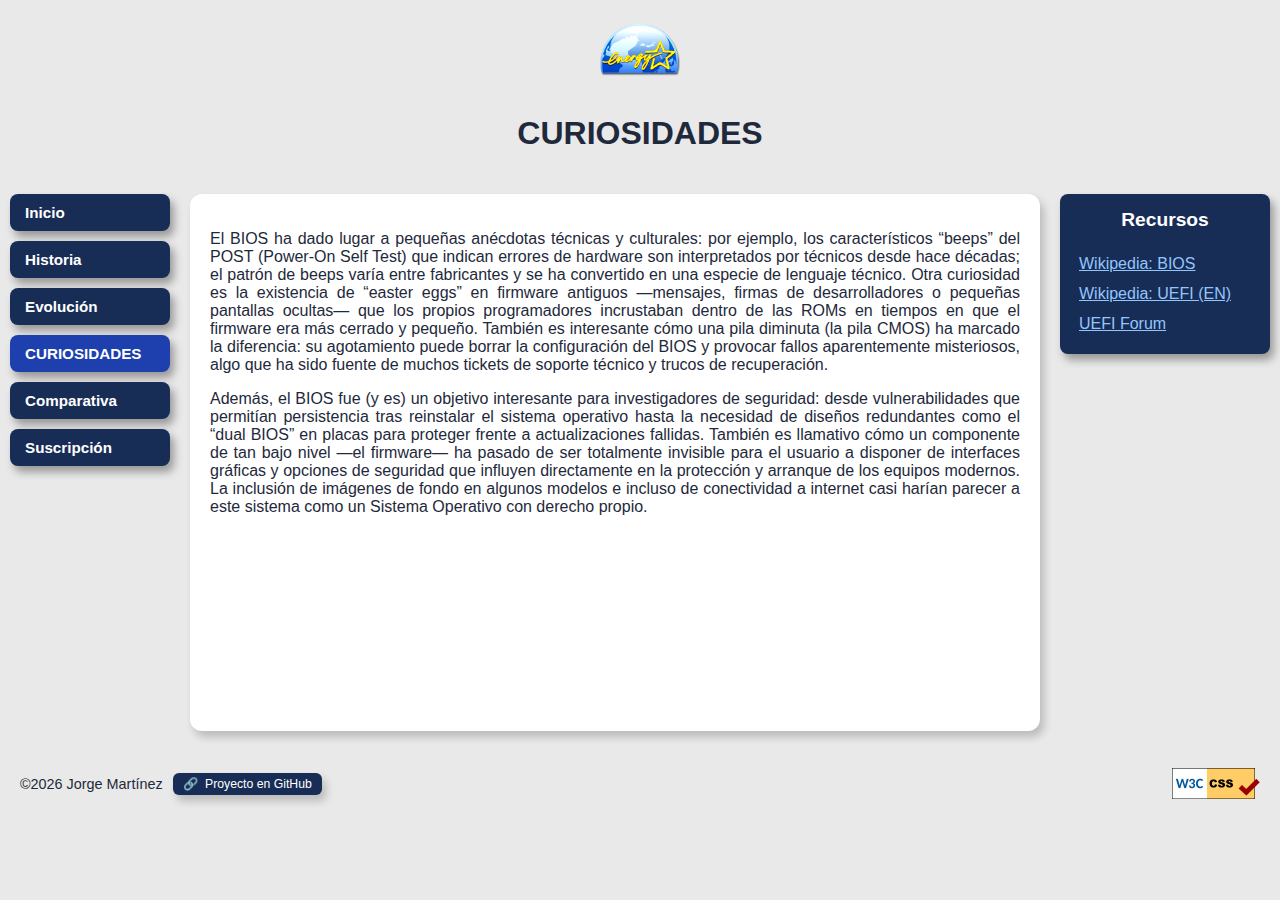
<file: pages/3_curio.html>
<!DOCTYPE html>
<html lang="es">

<head>
    <meta charset="UTF-8">
    <title>Curiosidades BIOS</title>
    <meta name="viewport" content="width=device-width,initial-scale=1">
    <meta name="author" content="Jorge Martínez">
    <meta name="keywords" content="BIOS, UEFI, ROM, curiosidades">
    <meta name="description" content="Curiosidades sobre BIOS">
    <link rel="stylesheet" href="../styles/styles.css?v=2.1">
    <!--añado ?v=versión para forzar la recarga del CSS en caso de que el navegador móvil use caché. Útil para comprobar los cambios según los voy aplicando y subiendo a GitHub-->
    <link rel="icon" href="../images/star.ico" type="image/x-icon">
    <link rel="icon" type="image/png" sizes="32x32" href="../images/star.ico">
    <link rel="icon" type="image/png" sizes="16x16" href="../images/star.ico">
</head>

<body>
    <a href="#main" class="skip-link">Saltar al contenido</a>
    <header>
        <a href="https://www.energystar.gov/" target="_blank" rel="noopener noreferrer"
            aria-label="Se abre en una pestaña nueva">
            <picture>
                <source srcset="../images/star.png" type="image/png">
                <img src="../images/star.png" alt="Logo Energy Star" width="80">
            </picture>
        </a>
        <h1 id="titulo">Curiosidades</h1>
    </header>
    <nav class="nav1">
        <a href="../index.html" class="btn">Inicio</a>
        <a href="1_hist.html" class="btn">Historia</a>
        <a href="2_evo.html" class="btn">Evolución</a>
        <a href="3_curio.html" class="active btn" aria-current="page">CURIOSIDADES</a>
        <a href="4_comp.html" class="btn">Comparativa</a>
        <a href="5_sus.html" class="btn">Suscripción</a>
    </nav>

    <aside class="aside1">
        <h2>Recursos</h2>
        <ul>
            <li><a href="https://es.wikipedia.org/wiki/BIOS" target="_blank" rel="noopener noreferrer"
                    aria-label="Se abre en una pestaña nueva">Wikipedia: BIOS</a></li>
            <li><a href="https://en.wikipedia.org/wiki/Unified_Extensible_Firmware_Interface" target="_blank"
                    rel="noopener noreferrer" aria-label="Se abre en una pestaña nueva">Wikipedia: UEFI (EN)</a></li>
            <li><a href="https://uefi.org" target="_blank" rel="noopener noreferrer"
                    aria-label="Se abre en una pestaña nueva">UEFI Forum</a></li>
        </ul>
    </aside>

    <main id="main" class="main" tabindex="-1">
        <!-- añado tabindex -1 para que el foco pueda ir aquí al usar el enlace de "saltar al contenido" -->
        <p>El BIOS ha dado lugar a pequeñas anécdotas técnicas y culturales: por ejemplo, los característicos “beeps”
            del POST (Power-On Self Test) que indican errores de hardware son interpretados por técnicos desde hace
            décadas; el patrón de beeps varía entre fabricantes y se ha convertido en una especie de lenguaje técnico.
            Otra curiosidad es la existencia de “easter eggs” en firmware antiguos —mensajes, firmas de desarrolladores
            o pequeñas pantallas ocultas— que los propios programadores incrustaban dentro de las ROMs en tiempos en que
            el firmware era más cerrado y pequeño. También es interesante cómo una pila diminuta (la pila CMOS) ha
            marcado la diferencia: su agotamiento puede borrar la configuración del BIOS y provocar fallos aparentemente
            misteriosos, algo que ha sido fuente de muchos tickets de soporte técnico y trucos de recuperación.</p>

        <p>Además, el BIOS fue (y es) un objetivo interesante para investigadores de seguridad: desde vulnerabilidades
            que permitían persistencia tras reinstalar el sistema operativo hasta la necesidad de diseños redundantes
            como el “dual BIOS” en placas para proteger frente a actualizaciones fallidas. También es llamativo cómo un
            componente de tan bajo nivel —el firmware— ha pasado de ser totalmente invisible para el usuario a disponer
            de interfaces gráficas y opciones de seguridad que influyen directamente en la protección y arranque de los
            equipos modernos. La inclusión de imágenes de fondo en algunos modelos e incluso de conectividad a internet
            casi harían parecer a este sistema como un Sistema Operativo con derecho propio.</p>
    </main>

    <br><br><br>
    <footer>
        <div class="foot-name">
            <p>©2026 Jorge Martínez</p>
            <a href="https://github.com/Wafo00/CSS-Project-2025/tree/main" class="github-link" target="_blank"
                rel="noopener noreferrer" aria-label="Se abre en una pestaña nueva">
                <span aria-hidden="true">🔗</span>
                Proyecto en GitHub
            </a> <!-- Icono de enlace decorativo; añado aria-hidden para ocultarlo a lectores de pantalla -->
        </div>

        <div class="foot-icons"> <!-- he añadido este bonito icono porque sigo anclado en los 90 -->
            <img src="../images/vcss.png" alt="CSS válido según el W3C" width="88" height="31" title="Este sitio cumple con los estándares del W3C
                    y esta imagen es super noventera">
        </div>
    </footer>

    <script>
        document.addEventListener("DOMContentLoaded", () => {
            const activeLink = document.querySelector(".nav1 a.active");
            if (activeLink) {
                activeLink.scrollIntoView({
                    behavior: "auto",
                    inline: "center",
                    block: "nearest"
                });
            }
        });
    </script>

</body>

</html>
</file>
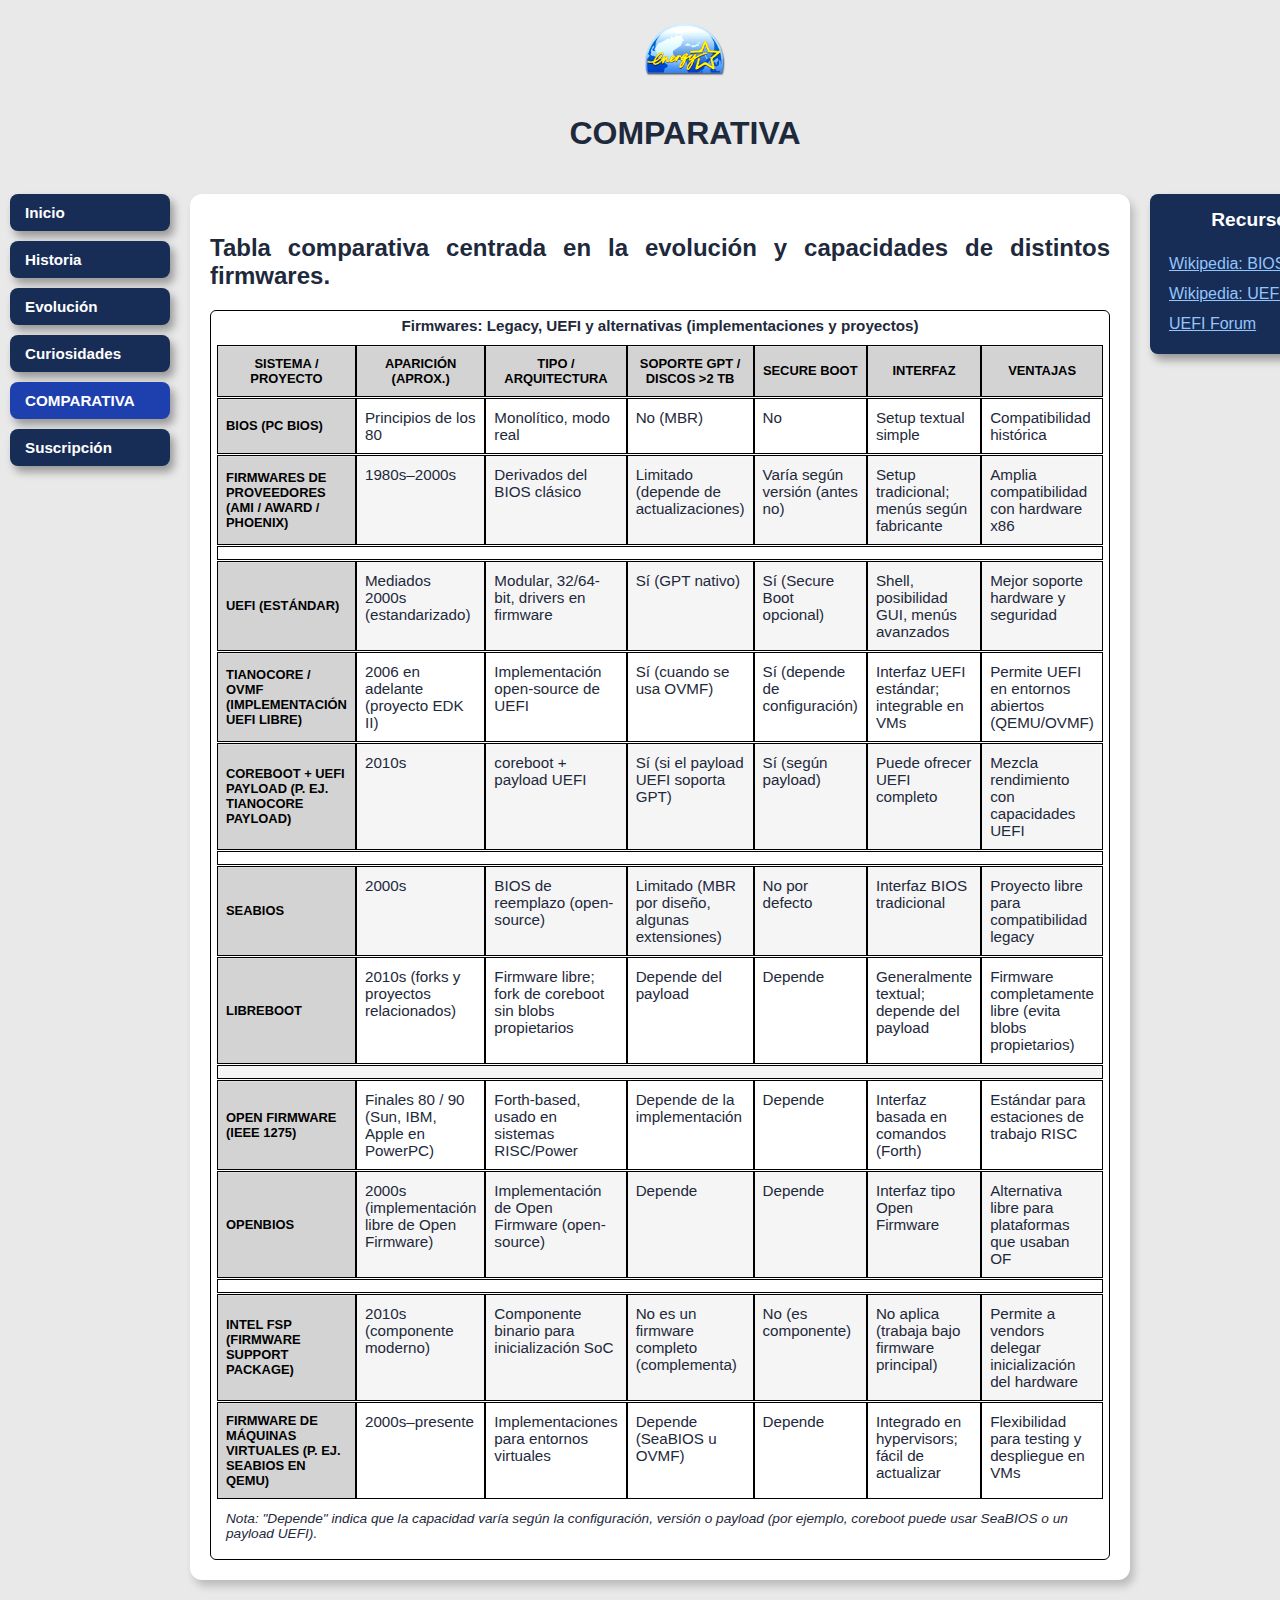
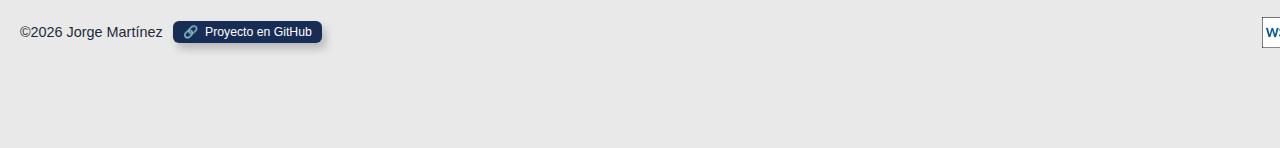
<file: pages/4_comp.html>
<!DOCTYPE html>
<html lang="es">
    <head>
        <meta charset="UTF-8">
        <title>Comparativa</title>
        <meta name="viewport" content="width=device-width,initial-scale=1">
        <meta name="author" content="Jorge Martínez">
		<meta name="keywords" content="BIOS, UEFI, ROM, curiosidades">
		<meta name="description" content="Comparativa entre BIOS">
        <link rel="stylesheet" href="../styles/styles.css?v=2.1"> <!--añado ?v=versión para forzar la recarga del CSS en caso de que el navegador móvil use caché. Útil para comprobar los cambios según los voy aplicando y subiendo a GitHub-->
        <link rel="stylesheet" href="../styles/tables.css?v=1.1">
        <link rel="icon" href="../images/star.ico" type="image/x-icon">
        <link rel="icon" type="image/png" sizes="32x32" href="../images/star.ico">
        <link rel="icon" type="image/png" sizes="16x16" href="../images/star.ico">
    </head>

    <body>
        <a href="#main" class="skip-link">Saltar al contenido</a>
        <header>
            <a href="https://www.energystar.gov/" target="_blank" rel="noopener noreferrer" aria-label="Se abre en una pestaña nueva">
                <picture>
                    <source srcset="../images/star.png" type="image/png">
                    <img src="../images/star.png" alt="Logo Energy Star" width="80">
                </picture>
            </a>
            <h1 id="titulo">Comparativa</h1>
        </header>
            <nav class="nav1">
                <a href="../index.html" class="btn">Inicio</a>
                <a href="1_hist.html" class="btn">Historia</a>
                <a href="2_evo.html" class="btn">Evolución</a>
                <a href="3_curio.html" class="btn">Curiosidades</a>
                <a href="4_comp.html" class="active btn" aria-current="page">COMPARATIVA</a>
                <a href="5_sus.html" class="btn">Suscripción</a>
        </nav>


        <aside class="aside1">
            <h2>Recursos</h2>
            <ul>
                <li><a href="https://es.wikipedia.org/wiki/BIOS" target="_blank" rel="noopener noreferrer" aria-label="Se abre en una pestaña nueva">Wikipedia: BIOS</a></li>
                <li><a href="https://en.wikipedia.org/wiki/Unified_Extensible_Firmware_Interface" target="_blank" rel="noopener noreferrer" aria-label="Se abre en una pestaña nueva">Wikipedia: UEFI (EN)</a></li>
                <li><a href="https://uefi.org" target="_blank" rel="noopener noreferrer" aria-label="Se abre en una pestaña nueva">UEFI Forum</a></li>
            </ul>
        </aside>
        
        <main id="main" class="main">
            <h2>Tabla comparativa centrada en la evolución y capacidades de distintos firmwares.</h2>
            <div class="table-wrapper">
                <table class="comp-table">
                    <caption>Firmwares: Legacy, UEFI y alternativas (implementaciones y proyectos)</caption>
                    <thead>
                        <tr>
                            <!--Uso de "scope" indica a qué celdas se aplica el encabezado th. Parece una buena práctica de cara a la accesibilidad. Entiendo que, en mi código, lo estoy aplicando a la columna completa, y un lector de pantalla las identificaría como algo que hay que leer primero-->
                            <th scope="col">Sistema / Proyecto</th>
                            <th scope="col">Aparición (aprox.)</th>
                            <th scope="col">Tipo / Arquitectura</th>
                            <th scope="col">Soporte GPT / discos &gt;2 TB</th>
                            <th scope="col">Secure Boot</th>
                            <th scope="col">Interfaz</th>
                            <th scope="col">Ventajas</th>
                        </tr>
                    </thead>

                    <tbody>
                        <tr>
                            <td class="princ-col">BIOS (PC BIOS)</td>
                            <td>Principios de los 80</td>
                            <td>Monolítico, modo real</td>
                            <td>No (MBR)</td>
                            <td>No</td>
                            <td>Setup textual simple</td>
                            <td>Compatibilidad histórica</td>
                        </tr>

                        <tr>
                            <td class="princ-col">Firmwares de proveedores (AMI / Award / Phoenix)</td>
                            <td>1980s–2000s</td>
                            <td>Derivados del BIOS clásico</td>
                            <td>Limitado (depende de actualizaciones)</td>
                            <td>Varía según versión (antes no)</td>
                            <td>Setup tradicional; menús según fabricante</td>
                            <td>Amplia compatibilidad con hardware x86</td>
                        </tr>

                        <tr>
                            <td colspan="7" class="spacing-row"></td>
                        </tr>

                        <tr>
                            <td class="princ-col">UEFI (estándar)</td>
                            <td>Mediados 2000s (estandarizado)</td>
                            <td>Modular, 32/64-bit, drivers en firmware</td>
                            <td>Sí (GPT nativo)</td>
                            <td>Sí (Secure Boot opcional)</td>
                            <td>Shell, posibilidad GUI, menús avanzados</td>
                            <td>Mejor soporte hardware y seguridad</td>
                        </tr>

                        <tr>
                            <td class="princ-col">TianoCore / OVMF (implementación UEFI libre)</td>
                            <td>2006 en adelante (proyecto EDK II)</td>
                            <td>Implementación open-source de UEFI</td>
                            <td>Sí (cuando se usa OVMF)</td>
                            <td>Sí (depende de configuración)</td>
                            <td>Interfaz UEFI estándar; integrable en VMs</td>
                            <td>Permite UEFI en entornos abiertos (QEMU/OVMF)</td>
                        </tr>

                        <tr>
                            <td class="princ-col">coreboot + UEFI payload (p. ej. Tianocore payload)</td>
                            <td>2010s</td>
                            <td>coreboot + payload UEFI</td>
                            <td>Sí (si el payload UEFI soporta GPT)</td>
                            <td>Sí (según payload)</td>
                            <td>Puede ofrecer UEFI completo</td>
                            <td>Mezcla rendimiento con capacidades UEFI</td>
                        </tr>

                        <tr>
                            <td colspan="7" class="spacing-row"></td>
                        </tr>

                        <tr>
                            <td class="princ-col">SeaBIOS</td>
                            <td>2000s</td>
                            <td>BIOS de reemplazo (open-source)</td>
                            <td>Limitado (MBR por diseño, algunas extensiones)</td>
                            <td>No por defecto</td>
                            <td>Interfaz BIOS tradicional</td>
                            <td>Proyecto libre para compatibilidad legacy</td>
                        </tr>

                        <tr>
                            <td class="princ-col">Libreboot</td>
                            <td>2010s (forks y proyectos relacionados)</td>
                            <td>Firmware libre; fork de coreboot sin blobs propietarios</td>
                            <td>Depende del payload</td>
                            <td>Depende</td>
                            <td>Generalmente textual; depende del payload</td>
                            <td>Firmware completamente libre (evita blobs propietarios)</td>
                        </tr>

                        <tr>
                            <td colspan="7" class="spacing-row"></td>
                        </tr>

                        <tr>
                            <td class="princ-col">Open Firmware (IEEE 1275)</td>
                            <td>Finales 80 / 90 (Sun, IBM, Apple en PowerPC)</td>
                            <td>Forth-based, usado en sistemas RISC/Power</td>
                            <td>Depende de la implementación</td>
                            <td>Depende</td>
                            <td>Interfaz basada en comandos (Forth)</td>
                            <td>Estándar para estaciones de trabajo RISC</td>
                        </tr>

                        <tr>
                            <td class="princ-col">OpenBIOS</td>
                            <td>2000s (implementación libre de Open Firmware)</td>
                            <td>Implementación de Open Firmware (open-source)</td>
                            <td>Depende</td>
                            <td>Depende</td>
                            <td>Interfaz tipo Open Firmware</td>
                            <td>Alternativa libre para plataformas que usaban OF</td>
                        </tr>

                        <tr>
                            <td colspan="7" class="spacing-row"></td>
                        </tr>

                        <tr>
                            <td class="princ-col">Intel FSP (Firmware Support Package)</td>
                            <td>2010s (componente moderno)</td>
                            <td>Componente binario para inicialización SoC</td>
                            <td>No es un firmware completo (complementa)</td>
                            <td>No (es componente)</td>
                            <td>No aplica (trabaja bajo firmware principal)</td>
                            <td>Permite a vendors delegar inicialización del hardware</td>
                        </tr>

                        <tr>
                            <td class="princ-col">Firmware de máquinas virtuales (p. ej. SeaBIOS en QEMU)</td>
                            <td>2000s–presente</td>
                            <td>Implementaciones para entornos virtuales</td>
                            <td>Depende (SeaBIOS u OVMF)</td>
                            <td>Depende</td>
                            <td>Integrado en hypervisors; fácil de actualizar</td>
                            <td>Flexibilidad para testing y despliegue en VMs</td>
                        </tr>
                    </tbody>

                    <tfoot>
                        <tr>
                            <td colspan="7" class="table-foot">Nota: "Depende" indica que la capacidad varía según la configuración, versión o payload (por ejemplo, coreboot puede usar SeaBIOS o un payload UEFI).</td>
                        </tr>
                    </tfoot>
                </table>
            </div>
        </main>  
        
        <br><br><br>
        <footer>
            <div class="foot-name">
                <p>©2026 Jorge Martínez</p>
                <a href="https://github.com/Wafo00/CSS-Project-2025/tree/main" class="github-link" target="_blank" rel="noopener noreferrer" aria-label="Se abre en una pestaña nueva">
                    <span aria-hidden="true">🔗</span>
                    Proyecto en GitHub
                </a> <!-- Icono de enlace decorativo; añado aria-hidden para ocultarlo a lectores de pantalla -->
            </div>

            <div class="foot-icons"> <!-- he añadido este bonito icono porque sigo anclado en los 90 -->
                <img
                    src="../images/vcss.png"
                    alt="CSS válido según el W3C"
                    width="88"
                    height="31"
                    title="Este sitio cumple con los estándares del W3C
                    y esta imagen es super noventera">
            </div>
        </footer>
    </body>
</html>
</file>
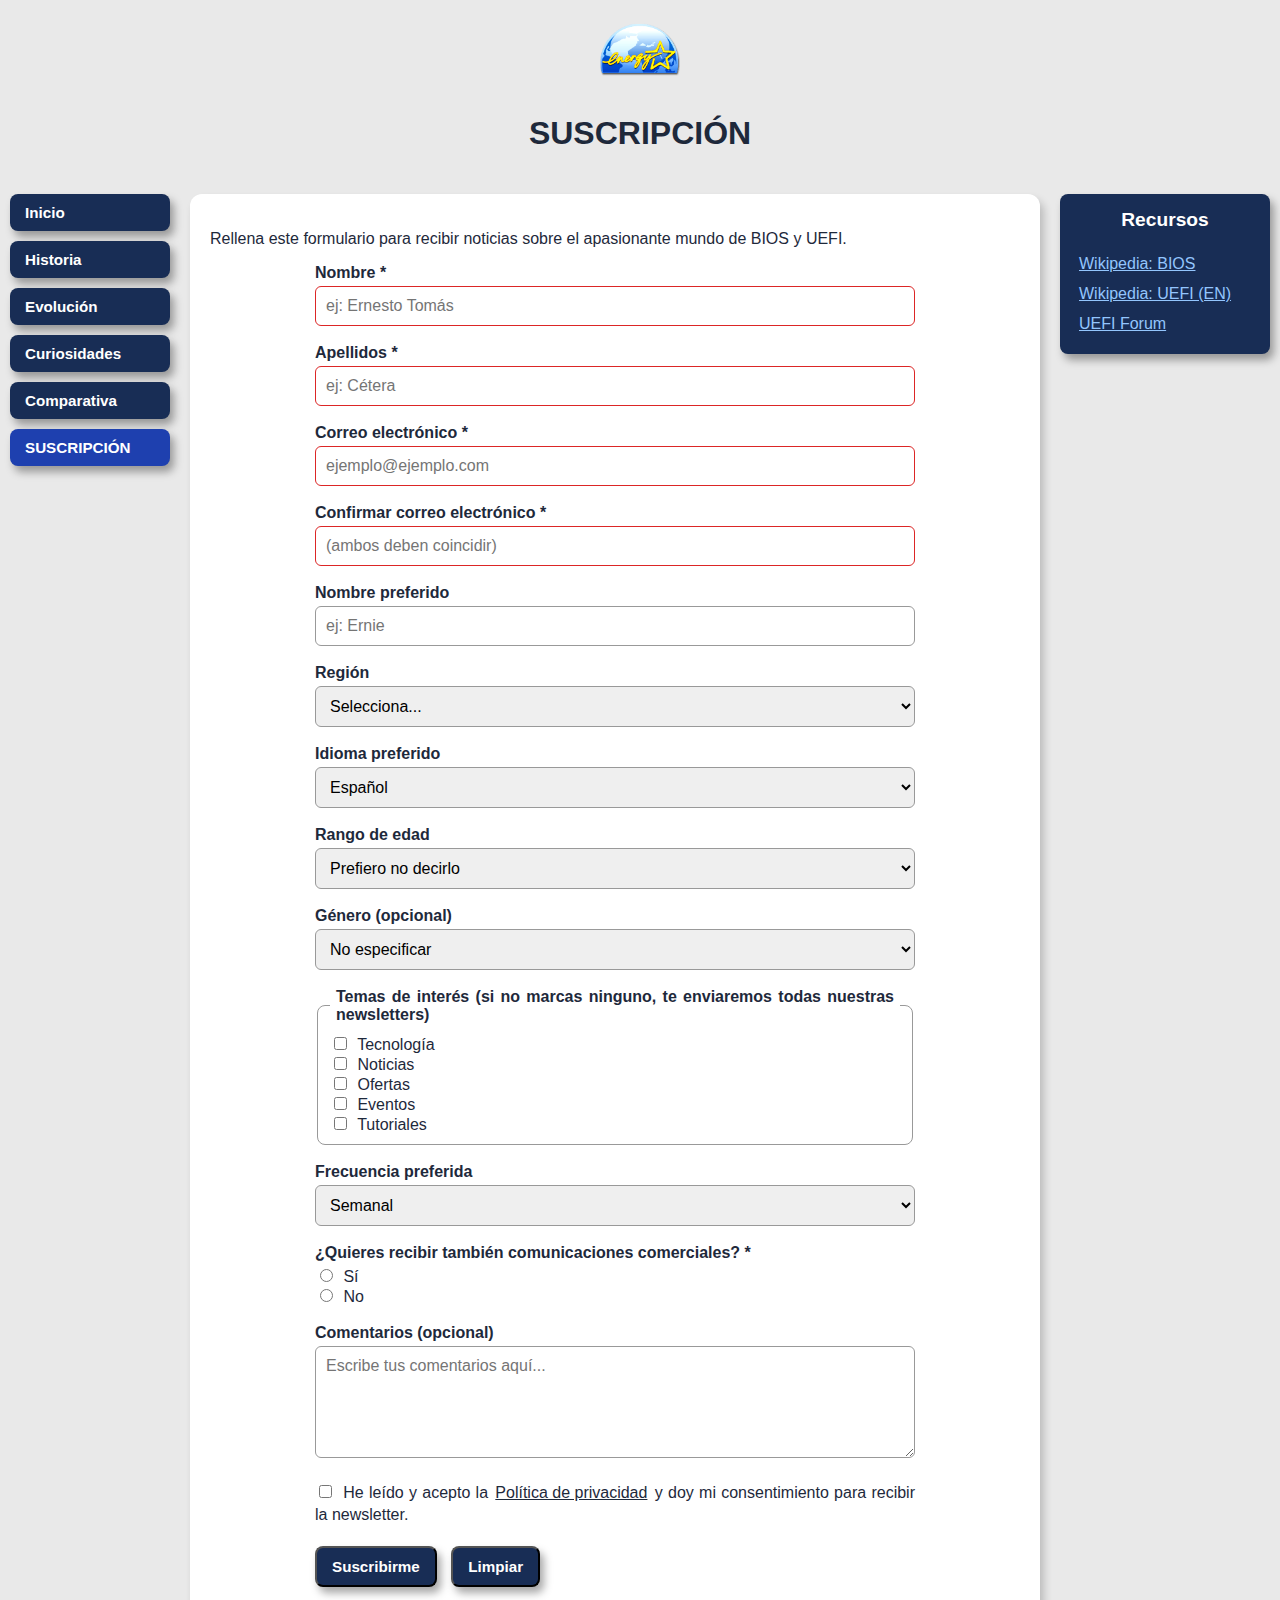
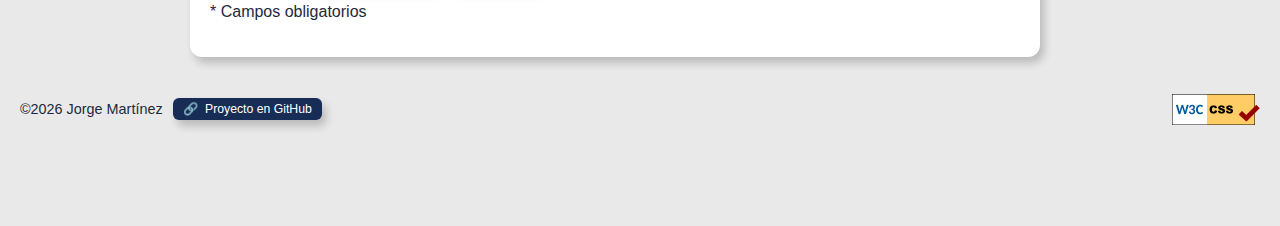
<file: pages/5_sus.html>
<!DOCTYPE html>
<html lang="es">

<head>
    <meta charset="UTF-8">
    <title>Suscripción</title>
    <meta name="viewport" content="width=device-width,initial-scale=1">
    <meta name="author" content="Jorge Martínez">
    <meta name="keywords" content="BIOS, UEFI, ROM, curiosidades, suscripción, newsletter">
    <meta name="description" content="Suscripción a la newsletter sobre BIOS">
    <link rel="stylesheet" href="../styles/styles.css?v=2.1">
    <!--añado ?v=versión para forzar la recarga del CSS en caso de que el navegador móvil use caché. Útil para comprobar los cambios según los voy aplicando y subiendo a GitHub-->
    <link rel="stylesheet" href="../styles/forms.css?v=1.1">
    <link rel="icon" href="../images/star.ico" type="image/x-icon">
    <link rel="icon" type="image/png" sizes="32x32" href="../images/star.ico">
    <link rel="icon" type="image/png" sizes="16x16" href="../images/star.ico">
</head>

<body>
    <a href="#main" class="skip-link">Saltar al contenido</a>
    <header>
        <a href="https://www.energystar.gov/" target="_blank" rel="noopener noreferrer"
            aria-label="Se abre en una pestaña nueva">
            <picture>
                <source srcset="../images/star.png" type="image/png">
                <img src="../images/star.png" alt="Logo Energy Star" width="80">
            </picture>
        </a>
        <h1 id="titulo">Suscripción</h1>
    </header>
    <nav class="nav1">
        <a href="../index.html" class="btn">Inicio</a>
        <a href="1_hist.html" class="btn">Historia</a>
        <a href="2_evo.html" class="btn">Evolución</a>
        <a href="3_curio.html" class="btn">Curiosidades</a>
        <a href="4_comp.html" class="btn">Comparativa</a>
        <a href="5_sus.html" class="active btn" aria-current="page">SUSCRIPCIÓN</a>
    </nav>

    <aside class="aside1">
        <h2>Recursos</h2>
        <ul>
            <li><a href="https://es.wikipedia.org/wiki/BIOS" target="_blank" rel="noopener noreferrer"
                    aria-label="Se abre en una pestaña nueva">Wikipedia: BIOS</a></li>
            <li><a href="https://en.wikipedia.org/wiki/Unified_Extensible_Firmware_Interface" target="_blank"
                    rel="noopener noreferrer" aria-label="Se abre en una pestaña nueva">Wikipedia: UEFI (EN)</a></li>
            <li><a href="https://uefi.org" target="_blank" rel="noopener noreferrer"
                    aria-label="Se abre en una pestaña nueva">UEFI Forum</a></li>
        </ul>
    </aside>

    <main id="main" class="main" tabindex="-1">
        <!-- añado tabindex -1 para que el foco pueda ir aquí al usar el enlace de "saltar al contenido" -->
        <p>Rellena este formulario para recibir noticias sobre el apasionante mundo de BIOS y UEFI.</p>

        <form action="#" method="post" enctype="application/x-www-form-urlencoded">
            <label for="fname">Nombre *</label><br>
            <input id="fname" name="fname" type="text" placeholder="ej: Ernesto Tomás" required><br><br>

            <label for="lname">Apellidos *</label><br>
            <input id="lname" name="lname" type="text" placeholder="ej: Cétera" required><br><br>

            <label for="email">Correo electrónico *</label><br>
            <input id="email" name="email" type="email" placeholder="ejemplo@ejemplo.com" required><br><br>
            <!-- La validación se está haciendo con html5, por lo que solo se va a fijar si hay algo a la izquierda y a la derecha de la @ -->

            <label for="emailConfirm">Confirmar correo electrónico *</label><br>
            <input id="emailConfirm" name="emailConfirm" type="email" placeholder="(ambos deben coincidir)"
                required><br><br>

            <label for="prefname">Nombre preferido</label><br>
            <input id="prefname" name="prefname" type="text" placeholder="ej: Ernie"><br><br>

            <label for="region">Región</label><br>
            <select id="region" name="region">
                <option value="">Selecciona...</option>
                <option>Europa</option>
                <option>América del norte</option>
                <option>América del sur</option>
                <option>África</option>
                <option>Asia</option>
                <option>Oceanía</option>
            </select><br><br>

            <label for="lang">Idioma preferido</label><br>
            <select id="lang" name="lang">
                <option value="es">Español</option>
                <option value="ca">Català</option>
                <option value="en">English</option>
                <option value="pt">Português</option>
            </select><br><br>

            <label for="ageRange">Rango de edad</label><br>
            <select id="ageRange" name="ageRange">
                <option value="">Prefiero no decirlo</option>
                <option value="18-24">18–24</option>
                <option value="25-34">25–34</option>
                <option value="35-44">35–44</option>
                <option value="45-65">45-65</option>
                <option value="+65">+65</option>
            </select><br><br>

            <label>Género (opcional)</label><br>
            <select name="gender">
                <option value="">No especificar</option>
                <option>Femenino</option>
                <option>Masculino</option>
                <option>Prefiero otro término</option>
            </select><br><br>

            <fieldset>
                <legend>Temas de interés (si no marcas ninguno, te enviaremos todas nuestras newsletters)</legend>
                <input type="checkbox" name="topics" value="tecnologia"> Tecnología<br>
                <input type="checkbox" name="topics" value="noticias"> Noticias<br>
                <input type="checkbox" name="topics" value="ofertas"> Ofertas<br>
                <input type="checkbox" name="topics" value="eventos"> Eventos<br>
                <input type="checkbox" name="topics" value="tutoriales"> Tutoriales<br>
            </fieldset><br>

            <label for="frequency">Frecuencia preferida</label><br>
            <select id="frequency" name="frequency">
                <option value="week">Semanal</option>
                <option value="month">Mensual</option>
                <option value="occ">Ocasional (sólo novedades importantes)</option>
            </select><br><br>

            <label>¿Quieres recibir también comunicaciones comerciales? *</label><br>
            <input type="radio" name="marketing" value="yes" required> Sí<br>
            <input type="radio" name="marketing" value="no" required> No<br><br>

            <label for="comments">Comentarios (opcional)</label><br>
            <textarea id="comments" name="comments" rows="5" cols="80"
                placeholder="Escribe tus comentarios aquí..."></textarea><br><br>

            <label>
                <input id="consent" name="consent" type="checkbox" required>
                <span class="consent-text">
                    He leído y acepto la <a href="priv_pol.html" target="_blank">Política de privacidad</a>
                    y doy mi consentimiento para recibir la newsletter.
                </span>
            </label><br><br>

            <input type="submit" value="Suscribirme" class="btn">
            <input type="reset" value="Limpiar" class="btn">
        </form>
        <p>* Campos obligatorios</p>
    </main>

    <br><br><br>
    <footer>
        <div class="foot-name">
            <p>©2026 Jorge Martínez</p>
            <a href="https://github.com/Wafo00/CSS-Project-2025/tree/main" class="github-link" target="_blank"
                rel="noopener noreferrer" aria-label="Se abre en una pestaña nueva">
                <span aria-hidden="true">🔗</span>
                Proyecto en GitHub
            </a> <!-- Icono de enlace decorativo; añado aria-hidden para ocultarlo a lectores de pantalla -->
        </div>

        <div class="foot-icons"> <!-- he añadido este bonito icono porque sigo anclado en los 90 -->
            <img src="../images/vcss.png" alt="CSS válido según el W3C" width="88" height="31" title="Este sitio cumple con los estándares del W3C
                    y esta imagen es super noventera">
        </div>
    </footer>

    <script>
        const email = document.getElementById('email');
        const emailConfirm = document.getElementById('emailConfirm');

        function validateEmails() {
            if (emailConfirm.value === '') {
                emailConfirm.setCustomValidity('');
                return;
            }

            if (email.value !== emailConfirm.value) {
                emailConfirm.setCustomValidity('Los correos electrónicos no coinciden');
            } else {
                emailConfirm.setCustomValidity('');
            }
        }

        email.addEventListener('input', validateEmails);
        emailConfirm.addEventListener('input', validateEmails);
        document.addEventListener("DOMContentLoaded", () => {
            const activeLink = document.querySelector(".nav1 a.active");
            if (activeLink) {
                activeLink.scrollIntoView({
                    behavior: "auto",
                    inline: "center",
                    block: "nearest"
                });
            }
        });
    </script>

</body>

</html>
</file>
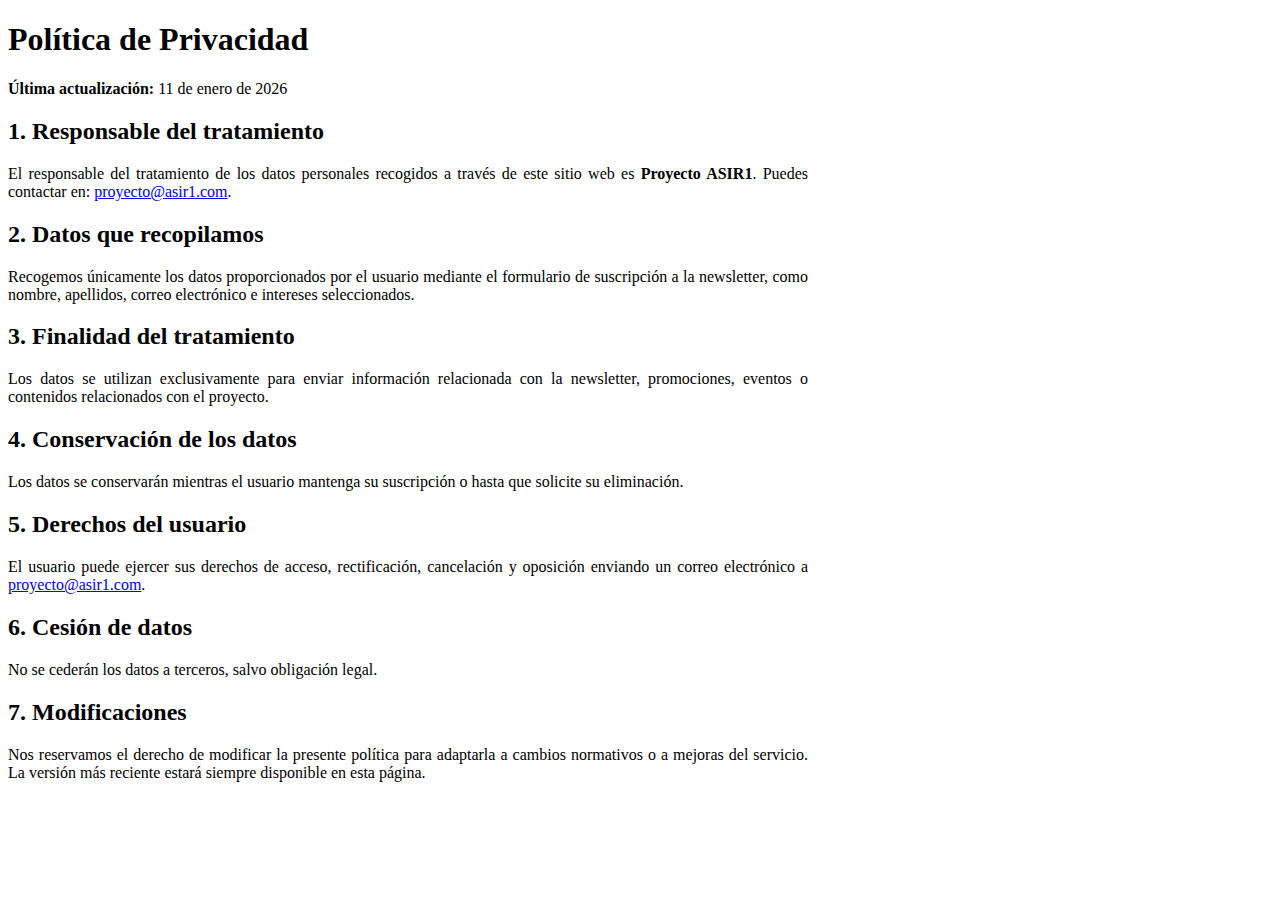
<file: pages/priv_pol.html>
<!-- He considerado añadir también a esta página elementos como favicon o footer con nombre y fecha, al igual que en el resto de páginas del proyecto, pero me ha parecido oportuno dejarla lo más plana y anodina posible, como corresponde a una página de Política de Privacidad.-->
<!doctype html>
<html lang="es">
  <head>
    <meta charset="utf-8">
    <meta name="viewport" content="width=device-width, initial-scale=1">
    <link rel="stylesheet" href="../styles/privacy.css?v=1.0">
    <title>Política de Privacidad</title>
  </head>

  <body class="privacy">
    <a href="#main" class="skip-link">Saltar al contenido</a>
    
    <header>
      <h1>Política de Privacidad</h1>
      <p><strong>Última actualización:</strong> 11 de enero de 2026</p>
    </header>
    
    <main id="main" tabindex="-1">
      <h2>1. Responsable del tratamiento</h2>
      <p>El responsable del tratamiento de los datos personales recogidos a través de este sitio web es <strong>Proyecto ASIR1</strong>. Puedes contactar en: <a href="mailto:proyecto@asir1.com">proyecto@asir1.com</a>.</p>

      <h2>2. Datos que recopilamos</h2>
      <p>Recogemos únicamente los datos proporcionados por el usuario mediante el formulario de suscripción a la newsletter, como nombre, apellidos, correo electrónico e intereses seleccionados.</p>

      <h2>3. Finalidad del tratamiento</h2>
      <p>Los datos se utilizan exclusivamente para enviar información relacionada con la newsletter, promociones, eventos o contenidos relacionados con el proyecto.</p>

      <h2>4. Conservación de los datos</h2>
      <p>Los datos se conservarán mientras el usuario mantenga su suscripción o hasta que solicite su eliminación.</p>

      <h2>5. Derechos del usuario</h2>
      <p>El usuario puede ejercer sus derechos de acceso, rectificación, cancelación y oposición enviando un correo electrónico a <a href="mailto:proyecto@asir1.com">proyecto@asir1.com</a>.</p>

      <h2>6. Cesión de datos</h2>
      <p>No se cederán los datos a terceros, salvo obligación legal.</p>

      <h2>7. Modificaciones</h2>
      <p>Nos reservamos el derecho de modificar la presente política para adaptarla a cambios normativos o a mejoras del servicio. La versión más reciente estará siempre disponible en esta página.</p>
    </main>
  </body>
</html>
</file>
<file: styles.css>
/* Anotaciones generales en README.md (GitHub) y en Readme.txt (En el directorio local de este proyecto) */

:root {
    --bg-page: #e9e9e9;
    --text-main: #1e293b;
    --bg-nav: #182d55;
    --text-nav: #FFFFFF;
    --bg-nav-hover: #1e40af;
    --focus-inset-light: rgba(255, 255, 255, 0.4); /* Para un box-shadow de foco en pantallas pequeñas, usado más adelante */
    --focus-color: #95c3ff;
    --focus-ring-light: rgba(30, 64, 175, 0.35);
    --focus-ring-dark: rgba(147, 197, 253, 0.45);
    --table-border: #000;
    --table-row-alt: rgba(0, 0, 0, 0.04);
    --table-row-hover: rgba(30, 64, 175, 0.08);/* Estas dos últimas variables no serían realmente neccesarias, puesto que no espero reutilizarlas en el futuro, pero me parece una buena práctica para mantener cierta coherencia interna */
}

/* Evito sumar anchos al 100% especificado. Los tres selectores me aseguran que se aplica a toda la página y a los pseudoelementos */
*, *::before, *::after {
    box-sizing: border-box;
}

/* Evitar scroll horizontal indeseado en móvil al abrir la página y aplicar reglas de ajuste de texto globales */
html {
    max-width: 100%;
    -webkit-text-size-adjust: 100%; /* Generará advertencia en el validador junto con la siguiente */
    -moz-text-size-adjust: auto; /* Firefox no reconoce text-size-djust: 100%. No es un problema, pero intento dejar limpio el panel de advertencias del inspector de Firefox */
    text-size-adjust: 100%;
}

/* Enlaces en modo claro */
a {
    color: blue;
}

a:visited { 
    color: purple; 
}

a:hover,
a:focus {
    color: red;
    transition: color 0.3s ease;
}

a:active { 
    color: green; 
}

/* Pequeña excepción (más especificidad) para que los enlaces de nav no cambien de color, dando aspecto de botón real, y no simples enlaces */
.nav1 a:link,
.nav1 a:visited {
    color: var(--text-nav);
}

/* Enlaces en modo oscuro */
@media (prefers-color-scheme: dark) {
    a:link {
        color: lightblue;
    }
    
    a:visited {
        color: violet;
    }
    
    a:hover, a:focus {
        color: orange;
    }
    
    a:active {
        color: green;
    }
}

/* Defino explícitamente todos los estados del enlace a GitHub del fotter (a partir de línea 283) para evitar que las reglas globales de enlaces (a:link, a:visited), especialmente en modo oscuro, lo sobrescriban en navegadores como Chrome */
.github-link,
.github-link:link,
.github-link:visited,
.github-link:hover,
.github-link:focus,
.github-link:active {
    color: var(--text-nav);
}

.nav ul,
.aside1 ul {
    list-style-type: none;
    margin: 0;
    padding: 0;
}

@media (prefers-color-scheme: dark) { /* Modo oscuro */
  :root {
    --bg-page: #070b14;
    --text-main: #f8fafc;
    --table-row-alt: rgba(255, 255, 255, 0.05);
    --table-row-hover: rgba(147, 197, 253, 0.12);/* Estas dos últimas variables no serían realmente neccesarias, puesto que no espero reutilizarlas en el futuro, pero me parece una buena práctica para mantener cierta coherencia interna */
  }
}

.skip-link {
    position: absolute;
    top: -40px;
    left: 10px;
}

.skip-link:focus {
    top: 10px;
}

body {
    display: grid;
    grid-template-columns: 150px 1fr 210px;
    grid-template-rows: auto 1fr auto; 
    margin: 0;
    padding: 10px;
    font-family: 'Atkinson Hyperlegible', Calibri, Arial, sans-serif;
    text-align: justify;
    background-color: var(--bg-page);
    color: var(--text-main);
    transition: background-color 0.3s ease, color 0.3s ease;
    min-height: 100vh; /* Uso esto para evitar el efecto de "pequeño zoom por defecto" al entrar desde disp. móviles */

    align-content: start;
    gap: 20px;
    overflow: auto; /* Hará que los scrolls de ambos ejes aparezcan solo cuando sean necesarios */
    
}

.privacy { /* Clase específica para la página de política de privacidad */
    display: block; /* Evita que herede el display grid del body */
    text-align: justify;
    max-width: 800px;
}

header {
    grid-column: 1 / 4;
    grid-row: 1;
    display: flex;
    flex-direction: column;
    align-items: center;
    justify-content: center;
    padding-bottom: 0;
    margin-bottom: 0;
}

#titulo {
    font-size: 2em;
    font-weight: bold;
    text-transform: uppercase;
    color: var(--text-main);
    transition: color 0.3s ease; /* Todo transicionaba correctamente entre modos de color menos esto */
}

.btn {
    display: inline-flex; /* Por fuera, el comportamiento es en línea; internamente se organiza como un flexbox. Posteriores reglas ya se encargan de esto, pero prefiero dejarlo así por si más adelante añado contenido más complejo aquí dentro */
    align-items: center;
    justify-content: center;
    padding: 10px 20px; /* Aumento del padding para mejorar la usabilidad en pantallas táctiles */
    border-radius: 8px;
    font-family: inherit;
    font-size: 0.95em;
    font-weight: bold;
    text-decoration: none;
    border: 2px solid var(--bg-nav);
    background-color: var(--bg-nav);
    color: var(--text-nav);
    cursor: pointer;
    white-space: nowrap;
    transition: background-color 0.3s ease,
                border-color 0.3s ease,
                transform 0.3s ease,
                box-shadow 0.2s ease;
}

.btn:hover {
    background-color: var(--bg-nav-hover);
    border-color: var(--focus-inset-light);
}

.btn:active {
    transform: translateY(2px); /* Un bonito efecto de pulsación */
}

.btn:focus-visible { /* Muestra el foco solo a usuarios de teclado */
    box-shadow: 0 0 0 2px var(--focus-inset-light) inset; /* box-shadow en lugar de outline para que forme parte del box model; me permite respetar los bordes y que se vea igual en todos los navegadores */
}

.nav1 {
    grid-column: 1;
    grid-row: 2;
    display: flex;
    flex-direction: column;
    gap: 10px;
}

.nav1 a {
    display: block; /* Mejora la pulsación en móviles al convertir el enlace en una superficie completa, y no solo el texto */
    text-decoration: none;
}

.nav1 a.active { /* Añadiendo la clase .active controlo la respuesta de ese botón según la página, y facilito que se vea mejor en móviles */
    background-color: var(--bg-nav-hover);
    border-color: var(--focus-inset-light);
}

.nav1 a:focus-visible { /* Mejora la accesibilidad para usuarios de teclado */
    box-shadow: 0 0 0 2px #ffffff inset;
}

main {
    grid-column: 2;
    grid-row: 2;
}

main a { /* Mejora la pulsación en móviles */
    padding: 4px 2px;
    display: inline-block;
    color: inherit; /* Llegar a esto para que no cambiara los colores me ha costado 2 horas */
}

@media (prefers-color-scheme: dark) { /* Ajuste para enlaces en modo oscuro */
    main a {
        color: #93c5fd;
    }

    main a:hover,
    main a:focus {
        color: #fbbf24;
    }
}

main img { /* Para evitar el desbordamiento en móviles */
    max-width: 100%;
    height: auto; /* Se escala la imagen sin romper el mapa de index.html */
}

.aside1 {
    grid-column: 3;
    grid-row: 2;
    padding: 15px;
    border-radius: 8px;
    background-color: var(--bg-nav);
    color: var(--text-nav);
    border: 2px solid var(--bg-nav);
    align-self: start; 
    display: flex;
    flex-direction: column;
    gap: 8px;
}

.aside1 a { /* Mejora la pulsación en móviles */
    display: block;
    padding: 6px 4px;
}

.aside1 h2 {
    font-size: 1.2em;
    margin-top: 0;
    text-align: center;
    margin-bottom: 10px;
    width: 100%;
}

/* Enlaces del aside (estilo general pero con contraste para el fondo azul oscuro) */
.aside1 a:link { color: #93c5fd; }
.aside1 a:visited { color: #c4b5fd; }

.aside1 a:hover,
.aside1 a:focus { color: #f87171; }
.aside1 a:active { color: #4ade80; }

footer {
    grid-column: 1 / 4;
    grid-row: 3;
    display: flex;
    justify-content: space-between;
    align-items: center;
    padding: 10px;
    font-size: 0.9em;
}

.foot-name {
    display: flex;
    align-items: center;
    gap: 10px;
    text-align: left;
}

.foot-icons {
    display: flex;
    gap: 8px;
    align-items: center;
}

.github-link {
    display: inline-block;
    padding: 4px 10px;
    border-radius: 6px;
    background-color: var(--bg-nav);
    color: var(--text-nav);
    text-decoration: none;
    font-size: 0.85em;
    transition: background-color 0.3s ease, transform 0.2s ease;
}

.github-link span { /* Para separar el icono del enlace */
    margin-right: 4px; 
}

/* Defino colores específicos para el enlace de GitHub para que no herede colores globales en los estados hover y focus. Esto evita problemas de contraste */
.github-link:hover,
.github-link:focus {
    background-color: var(--bg-nav-hover);
}

.github-link:focus-visible { /* Aquí replico el funcionamiento de la clase .btn */
    outline: none;
    box-shadow: 0 0 0 2px var(--focus-inset-light) inset;
}

.github-link:active {
    transform: translateY(1px);
}

/* Estilos para el desbordamiento de tablas */
.table-wrapper {
    width: 100%;
    overflow-x: auto;
    padding: 6px;
    border: 1px solid var(--table-border);
    border-radius: 6px;
}

/* Estilos de tablas */
.comp-table {
    width: 100%;
    border-collapse: separate; /* Efecto de espacio entre celdas en lugar de usar el obsoleto border=1 */
    border-spacing: 0 1px;
    font-size: 0.95em;
    
}

.comp-table caption {
    caption-side: top;
    font-weight: bold;
    margin-bottom: 10px;
    text-align: center;
}

.comp-table th, 
.comp-table td {
    padding: 10px 8px;
    border: 1px solid var(--table-border);
    box-shadow: inset 0 1px 0 rgba(255, 255, 255, 0.25);
    vertical-align: top;
    text-align: left;
}

.comp-table thead th {
    font-size: 0.85em;
    background-color: lightgrey;
    text-align: center;
    vertical-align: middle;
    text-transform: uppercase;
    font-weight: bold;
    color: black;
}

.comp-table .princ-col {
    font-size: 0.85em;
    background-color: lightgrey;
    text-align: left; /* Con esto evito que se añada espacio entre palabras antes del salto de línea "empujando" todo a la izda. */
    vertical-align: middle;
    text-transform: uppercase;
    font-weight: bold;
    color: black;
}

.comp-table tbody tr:nth-child(even) { /* Fondo coloreado en filas alternas para mejorar legibilidad. nth: solo hijos directos (con posición par) de ese contenedor */
    background-color: var(--table-row-alt);
}

.comp-table tbody tr:hover { /* Hover para la versión de escritorio */
    background-color: var(--table-row-hover);
}

.comp-table .spacing-row {
    padding: 6px;
    background-color: transparent;
    border: 1px solid var(--table-border);
}

.comp-table tfoot .table-foot {
    border: 1px solid transparent;
    font-style: italic;
    font-size: 0.9em;
}

@media (prefers-color-scheme: dark) { /* Ajustes para tablas en modo oscuro */
    :root {
    --table-border: #ccc;
    }

    .comp-table {
        border: 1px solid var(--table-border);
    }

    .comp-table th, 
    .comp-table td {
        border: 1px solid var(--table-border);
    }

    .comp-table thead th,
    .comp-table .princ-col {
        background-color: #1e293b;
        color:var(--text-nav);
    }

    .comp-table tbody tr:nth-child(even) { /* Fondo coloreado en filas alternas para mejorar legibilidad */
        background-color: rgba(255, 255, 255, 0.05);
    }

    .comp-table tbody tr:hover { /* Hover para la versión de escritorio */
        background-color: rgba(147, 197, 253, 0.12);
    }
}

/* Scrolls personalizados */

/* Para WebKit (Chrome, Edge, Safari). Generarán advertencia de validador */
::-webkit-scrollbar { /* No aplico selector universal porque webkit ya lo hace por defecto*/
    width: 8px;
    height: 8px;
}

::-webkit-scrollbar-thumb {
    background-color: rgba(0, 0, 0, 0.35);
    border-radius: 4px;
}

::-webkit-scrollbar-thumb:hover {
    background-color: rgba(0, 0, 0, 0.55);
}

/* Para Firefox */
* { /* Selector universal para que afecte a todos los elementos con scroll */
    scrollbar-width: thin;
    scrollbar-color: rgba(0, 0, 0, 0.4) transparent;
}

/* Scrolls en modo oscuro. las webkits generarán advertencia de validador */
@media (prefers-color-scheme: dark) {
    ::-webkit-scrollbar-thumb {
        background-color: rgba(255, 255, 255, 0.35);
    }

    ::-webkit-scrollbar-thumb:hover {
        background-color: rgba(255, 255, 255, 0.55);
    }

    * { /* Selector universal para que afecte a todos los elementos con scroll */
        scrollbar-color: rgba(255, 255, 255, 0.4) transparent;
    }
}

/* Estilos para formularios */
form {
    max-width: 600px;
    margin: 0 auto;
}

input[type="text"],
input[type="email"],
select,
textarea {
    width: 100%;
    max-width: 100%;
    padding: 10px;
    font-family: inherit;
    font-size: 1em;
    border: 1px solid #999;
    border-radius: 6px;
}

/* Campos obligatorios inválidos */
input:required:invalid,
select:required:invalid,
textarea:required:invalid {
    border-color: #dc2626;
}

/* Campos obligatorios válidos */
input:required:valid,
select:required:valid,
textarea:required:valid {
    border-color: #16a34a;
}

/* Del focus se encarga el propio navegador, pero lo defino para cumplir con la rúbrica */

/* Transiciones para los campos. Con esto logro que se perciba mejor el cambio visual */
input,
select,
textarea {
    transition:
        border-color 0.2s ease,
        box-shadow 0.3s ease,
        background-color 0.2s ease;
}

/* Foco, general */
input:focus,
select:focus,
textarea:focus {
    outline: none;
    border-color: var(--focus-color);

    /* Antes, aquí aplicaba un cambio de fondo pero, por especificidad, :focus-visible lo sobreescribía más adelante */
}

/* Regla específica de select al hacer foco también con ratón */
select:focus {
    box-shadow: 0 0 0 4px var(--focus-ring-light);
}

/* Regla específica para navegación con teclado */
input:focus-visible,
textarea:focus-visible {
    box-shadow: 0 0 0 4px var(--focus-ring-light);
}

/* Regla específica de select para navegación con teclado. Al parecer, select se renderiza de forma distinta */
select:focus-visible {
    box-shadow: 0 0 0 4px var(--focus-ring-light);

    /* Previamente aquí había otra regla para el fondo, y funcionaba bien, pero al llegar al foco mediante teclado y desplegar el menú mediante el ratón, el fondo cambiaba a blanco. Esto era casi imperceptible en modo claro, aunque no era el comportamiento deseado, pero en modo oscuro resultaba ilegible */
}

input[type="checkbox"],
input[type="radio"] {
    margin-right: 6px;
}

input[type="submit"],
input[type="reset"] {
    margin-right: 10px;
}

.consent-text {
    font-weight: normal;
}

@media (prefers-color-scheme: dark) {
    input[type="text"],
    input[type="email"],
    select,
    textarea {
        background-color: #0f172a; /* Azul muy oscuro */
        color: #f8fafc; /* Texto claro */
        border-color: #334155;
    }

    input::placeholder,
    textarea::placeholder {
        color: #94a3b8; /* Placeholder suave */
        opacity: 1; /* Importante en Firefox */
    }

    input:required:invalid,
    select:required:invalid,
    textarea:required:invalid {
        border-color: #f87171;
    }

    input:required:valid,
    select:required:valid,
    textarea:required:valid {
        border-color: #22c55e;
    }

     /* Focus modo oscuro */
    input:focus,
    select:focus,
    textarea:focus {
        outline: none;
        border-color: var(--focus-color);

        /* Aquí tuve el mismo problema que en el modo claro cuando aplicaba un cambio de fondo */
    }

    /* Regla específica para navegación con ratón en modo oscuro */
    select:focus {
        box-shadow: 0 0 0 4px var(--focus-ring-dark);
    }

    /* Regla específica para navegación con teclado en modo oscuro */
    input:focus-visible,
    textarea:focus-visible {
        box-shadow: 0 0 0 4px var(--focus-ring-dark);
    }
 
    select:focus-visible {
        box-shadow: 0 0 0 4px var(--focus-ring-dark);
    }

}

label {
    font-weight: bold;
    display: inline-block;  
    margin-bottom: 4px;
}

fieldset {
    border: 1px solid #999;
    border-radius: 8px;
    padding: 10px 12px;
}

fieldset label { /* Esto mejora la pulsación en p. táctiles */
    display: block;
    margin-bottom: 6px;
}

legend {
    font-weight: bold;
    padding: 0 6px;
}

 /* Detección de dispositivos táctiles puros. Coarse indica la precisión, dedo en este caso. También evito scroll accidental con entrada táctil */
@media (hover: none) and (pointer: coarse) {
    body {
        overflow-y: auto;
    }
}

/* Con esto oculto de la vista, pero no de los lectores de pantalla, el contenido esta clase, que estoy aplicando al mapa de imagen de index.html */
.sr-only {
    position: absolute;
    width: 1px;
    height: 1px;
    padding: 0;
    margin: -1px;
    overflow: hidden;
    clip-path: inset(50%); /* inset (50% 50% 50% 50%); un rectángulo al que se le recorta un 50% por cada uno de esos lados. Resultado: 0px, oculto visualmente, pero no para lectores */
    white-space: nowrap;
    border: 0;
}

@media (max-width: 1150px) { /* Esto está especialmente pensado para la página de la tabla, en la qe el breakpoint de 900 (más abajo) hacía que desapareciera el aside y hubiera que hacer scroll. De esta forma se aplica el modo "pantalla estrecha" antes al reducir el tamaño de la ventana en escritorio */
    body {
        display: flex;
        flex-direction: column;
        gap: 20px;
        width: 100%;
    }

    /* En pantallas pequeñas, los elementos se muestran en el orden deseado cuando se cambie de grid a flex */
    header  { order: 1; }
    .nav1   { order: 2; }
    main    { order: 3; }
    .aside1 { order: 4; }
    footer  { order: 5; }

    /* Tabla */
    .comp-table {
        font-size: 0.8em;
    }

    .comp-table th,
    .comp-table td {
        padding: 14px 10px;
    }

    .comp-table caption {
        font-size: 0.9em;
    }

    .nav1 {
        display: flex;
        flex-flow: row nowrap;
        justify-content: flex-start;
        align-items: center;
        gap: 10px;
        overflow: auto hidden;
        width: 100%;
        padding: 5px 10px;
    }

    .nav1 a {
        flex: 0 0 auto;
        white-space: nowrap;
    }

    .aside1 {
        display: flex;
        flex-direction: column;
        align-items: center;
        width: 100%;
        max-width: 100%;
        margin: 0 auto;
    }
    .aside1 ul {
        display: flex;
        
        /* flex-direction: row;
        flex-wrap: nowrap; */

        flex-flow: nowrap;
        gap: 12px;
        overflow-x: auto;
        justify-content: center;
        width: 100%;
        padding: 5px 0;
    }

    .aside1 li {
        flex: 0 0 auto;
        white-space: nowrap;
    }
}

@media (max-width: 900px) { /* Esto funciona con pantallas pequeñas y ventanas pequeñas, pero no al girar el móvil, por ejemplo, y ponerlo en modo landscape. Se soluciona más abajo (línea 745). Este breakpoint está pensado para mejorar la experiencia táctil; complementa al anterior */

    /* Layout */
    body {
        display: flex; /* Con esto me aseguro de que en pantalla o ventana pequeñas, deje de usarse grid */
        flex-direction: column; 
        grid-template-columns: 1fr;
        grid-template-rows: auto auto auto auto auto;
        gap: 15px;
        width: 100%; /* Me aseguro de que en pantalla pequeña no haga falta hacer zoom "hacia atrás" innecesario */
    }

    .nav1 {
        /* flex-direction: row;
        flex-wrap: nowrap; */
        flex-flow: row nowrap; /* Fuerzo a que los botones estén en una sola fila en caso de que se cumpla el media query */
        justify-content: flex-start; /* Previamente lo tenía como "center", y se me cortaban "botones" hacia la izquierda en móviles */
        align-items: center;
        gap: 10px;

        /* overflow-x: auto;
        overflow-y: hidden; */

        overflow: auto hidden;
        width: 100%;
        padding: 5px 10px; /* Un poco de padding para que no se pegue el contenido a los bordes */
        scrollbar-width: thin; /* Si los botones no caben, saldrá un bonito scroll */
    }

    .nav1 a {
        flex: 0 0 auto;
        white-space: nowrap;
    }

    .nav1 a.active { /* Resalto el botón activo aún más en móviles, pero no en pantallas grandes */
        box-shadow: 0 0 0 2px rgba(255, 255, 255, 0.4) inset; /* comencé usando outline pero, al no formar parte del box model, no se adaptaba bien al tamaño del botón */
    }
    
    .aside1 {
        display: flex;
        flex-direction: column;
        align-items: center;
        width: 100%;
        max-width: 100%;
        margin: 0 auto;
    }

    .aside1 ul {
        display: flex;
        
        /* flex-direction: row;
        flex-wrap: nowrap; */

        flex-flow: nowrap;
        gap: 12px;
        overflow-x: auto;
        justify-content: center;
        width: 100%;
        padding: 5px 0;
    }

    .aside1 li {
        flex: 0 0 auto;
        white-space: nowrap;
    }

    footer {
        flex-direction: column;
        gap: 10px;
        text-align: center;
    }

    .foot-name {
    display: flex;
    flex-direction: column;
    align-items: center;
    gap: 10px;
    text-align: left;
    }

    .foot-icons {
        justify-content: center;
    }

    /* Mapa de imagenes de index desactivado en pantallas pequeñas */
    main > img[usemap] {
        display: none;
    }

    /* Formulario */
    form {
        padding: 0 5px;
    }

    input[type="submit"],
    input[type="reset"] {
        width: 100%;
        margin-bottom: 10px;
    }
}

@media (max-width: 1024px) and (orientation: landscape) { /* Para pantallas pequeñas al ponerlas en horizontal. No es redundante con los anteriores, puesto que puede ser que en móviles se superen la densidad de 1024px en horizontal, pero la pantalla siga siendo pequeña. Tal como están ordenadas las reglas, tiene sentido */
    body {
        overflow-y: auto;
        display: flex;
        flex-direction: column;
        gap: 15px;
        width: 100%;
    }

    header  { order: 1; }
    .nav1   { order: 2; }
    main    { order: 3; }
    .aside1 { order: 4; }
    footer  { order: 5; }
}
</file>
<file: styles/styles.css>
/* Anotaciones generales en README.md (GitHub) y en Readme.txt (En el directorio local de este proyecto) */

:root {
    --bg-page: #e9e9e9;
    --text-main: #1e293b;
    --bg-nav: #182d55;
    --text-nav: #FFFFFF;
    --bg-nav-hover: #1e40af;
    --focus-inset-light: rgba(255, 255, 255, 0.4); /* Para un box-shadow de foco en pantallas pequeñas, usado más adelante */
    --focus-color: #95c3ff;
    --focus-ring-light: rgba(30, 64, 175, 0.35);
    --focus-ring-dark: rgba(147, 197, 253, 0.45);
    --shadow-dark: rgba(158, 220, 255, 0.20);
    --shadow-light: rgba(0, 0, 0, 0.20);
    --shadow-light-contrast: rgba(0, 0, 0, 0.35); /* Sombra más oscura para elementos con fondo claro, como los botones */
}

/* Evito sumar anchos al 100% especificado. Los tres selectores me aseguran que se aplica a toda la página y a los pseudoelementos */
*, *::before, *::after {
    box-sizing: border-box;
}

/* Evitar scroll horizontal indeseado en móvil al abrir la página y aplicar reglas de ajuste de texto globales */
html {
    max-width: 100%;
    -webkit-text-size-adjust: 100%; /* Generará advertencia en el validador junto con la siguiente */
    -moz-text-size-adjust: auto; /* Firefox no reconoce text-size-djust: 100%. No es un problema, pero intento dejar limpio el panel de advertencias del inspector de Firefox */
    text-size-adjust: 100%;
}

/* Enlaces en modo claro */
a {
    color: blue;
}

a:visited { 
    color: purple; 
}

a:hover,
a:focus {
    color: red;
    transition: color 0.3s ease;
}

a:active { 
    color: green; 
}

/* Pequeña excepción (más especificidad) para que los enlaces de nav no cambien de color, dando aspecto de botón real, y no simples enlaces */
.nav1 a:link,
.nav1 a:visited {
    color: var(--text-nav);
}

/* Enlaces en modo oscuro */
@media (prefers-color-scheme: dark) {
    a:link {
        color: lightblue;
    }
    
    a:visited {
        color: violet;
    }
    
    a:hover, a:focus {
        color: orange;
    }
    
    a:active {
        color: green;
    }
}

/* Defino explícitamente todos los estados del enlace a GitHub del fotter para evitar que las reglas globales de enlaces (a:link, a:visited), especialmente en modo oscuro, lo sobrescriban en navegadores como Chrome */

.github-link {
    display: inline-block;
    padding: 4px 10px;
    border-radius: 6px;
    background-color: var(--bg-nav);
    color: var(--text-nav);
    box-shadow: 4px 6px 8px var(--shadow-light);
    text-decoration: none;
    font-size: 0.85em;
    transition: background-color 0.3s ease, transform 0.2s ease;
}

.github-link span { /* Para separar el icono del enlace */
    margin-right: 4px; 
}

.github-link,
.github-link:link,
.github-link:visited,
.github-link:hover,
.github-link:focus,
.github-link:active {
    color: var(--text-nav);
}

main ul {
    list-style-type: none;
    margin: 0;
    padding: 0;
}

.nav ul,
.aside1 ul {
    list-style-type: none;
    margin: 0;
    padding: 0;
}

.skip-link {
    position: absolute;
    top: -40px;
    left: 10px;
}

.skip-link:focus {
    top: 10px;
}

body {
    display: grid;
    grid-template-columns: 160px 1fr 210px;
    grid-template-rows: auto 1fr auto; 
    margin: 0;
    padding: 10px;
    font-family: 'Atkinson Hyperlegible', Calibri, Arial, sans-serif;
    text-align: justify;
    background-color: var(--bg-page);
    color: var(--text-main);
    transition: background-color 0.3s ease, color 0.3s ease;
    min-height: 100vh; /* Uso esto para evitar el efecto de "pequeño zoom por defecto" al entrar desde disp. móviles */
    align-content: start;
    gap: 20px;    
}

header {
    grid-column: 1 / 4;
    grid-row: 1;
    display: flex;
    flex-direction: column;
    align-items: center;
    justify-content: center;
    padding-bottom: 0;
    margin-bottom: 0;
}

#titulo {
    font-size: 2em;
    font-weight: bold;
    text-transform: uppercase;
    color: var(--text-main);
    transition: color 0.3s ease; /* Todo transicionaba correctamente entre modos de color menos esto */
}

.btn {
    display: inline-flex; /* Por fuera, el comportamiento es en línea; internamente se organiza como un flexbox. Posteriores reglas ya se encargan de esto, pero prefiero dejarlo así por si más adelante añado contenido más complejo aquí dentro */
    align-items: center;
    justify-content: center;
    padding: 10px 15px; /* Aumento del padding para mejorar la usabilidad en pantallas táctiles y por estética */
    border-radius: 8px;
    box-shadow: 4px 6px 8px var(--shadow-light-contrast);
    font-family: inherit;
    font-size: 0.95em;
    font-weight: bold;
    text-decoration: none;
    background-color: var(--bg-nav);
    color: var(--text-nav);
    cursor: pointer;
    white-space: nowrap;
    transition: background-color 0.3s ease,
                border-color 0.3s ease,
                transform 0.3s ease,
                box-shadow 0.2s ease;
}

.btn:hover {
    background-color: var(--bg-nav-hover);
    border-color: var(--focus-inset-light);
}

.btn:active {
    transform: translateY(2px); /* Un bonito efecto de pulsación */
}

.btn:focus-visible { /* Muestra el foco solo a usuarios de teclado */
    box-shadow: 0 0 0 2px var(--focus-inset-light) inset; /* box-shadow en lugar de outline para que forme parte del box model; me permite respetar los bordes y que se vea igual en todos los navegadores */
}

.nav1 {
    grid-column: 1;
    grid-row: 2;
    display: flex;
    flex-direction: column;
    gap: 10px;
}

.nav1 a {
    display: block; /* Mejora la pulsación en móviles al convertir el enlace en una superficie completa, y no solo el texto */
    text-decoration: none;
}

.nav1 a.active { /* Añadiendo la clase .active controlo la respuesta de ese botón según la página, y facilito que se vea mejor en móviles */
    background-color: var(--bg-nav-hover);
    border-color: var(--focus-inset-light);
}

.nav1 a:focus-visible { /* Mejora la accesibilidad para usuarios de teclado */
    box-shadow: 0 0 0 2px #ffffff inset;
}

main {
    grid-column: 2;
    grid-row: 2;
    background-color: #ffffff;
    border-radius: 12px;
    padding: 20px;
    box-shadow: 4px 6px 8px var(--shadow-light);
}

main a { /* Mejora la pulsación en móviles */
    padding: 4px 2px;
    display: inline-block;
    color: inherit; /* Llegar a esto para que no cambiara los colores me ha costado 2 horas */
}

footer {
    grid-column: 1 / 4;
    grid-row: 3;
    display: flex;
    justify-content: space-between;
    align-items: center;
    padding: 10px;
    font-size: 0.9em;
}

.foot-name {
    display: flex;
    align-items: center;
    gap: 10px;
    text-align: left;
}

.foot-icons {
    display: flex;
    gap: 8px;
    align-items: center;
}

/* Ajuste para modo oscuro */
@media (prefers-color-scheme: dark) { 
    :root {
    --bg-page: #070b14;
    --text-main: #f8fafc;
    }

    main {
    background-color: #0f172a;
    box-shadow: 4px 6px 8px var(--shadow-dark);
    }

    main a {
        color: #93c5fd;
    }

    main a:hover,
    main a:focus {
        color: #fbbf24;
    }

    .btn {
        box-shadow: 4px 6px 8px var(--shadow-dark);
    }
}

.aside1 {
    grid-column: 3;
    grid-row: 2;
    padding: 15px;
    border-radius: 8px;
    background-color: var(--bg-nav);
    color: var(--text-nav);    
    box-shadow: 4px 6px 8px var(--shadow-light-contrast);
    align-self: start; 
    display: flex;
    flex-direction: column;
    gap: 8px;
}

.aside1 a { /* Mejora la pulsación en móviles */
    display: block;
    padding: 6px 4px;
}

.aside1 h2 {
    font-size: 1.2em;
    margin-top: 0;
    text-align: center;
    margin-bottom: 10px;
    width: 100%;
}

/* Enlaces del aside (estilo general pero con contraste para el fondo azul oscuro) */
.aside1 a:link { color: #93c5fd; }
.aside1 a:visited { color: #c4b5fd; }

.aside1 a:hover,
.aside1 a:focus { color: #f87171; }
.aside1 a:active { color: #4ade80; }

@media (prefers-color-scheme: dark) { 
    .aside1 {
    box-shadow: 4px 6px 8px var(--shadow-dark);
    }


.github-link {
    box-shadow: 4px 6px 8px var(--shadow-dark);
    }
}

/* Defino colores específicos para el enlace de GitHub para que no herede colores globales en los estados hover y focus. Esto evita problemas de contraste */
.github-link:hover,
.github-link:focus {
    background-color: var(--bg-nav-hover);
}

.github-link:focus-visible { /* Aquí replico el funcionamiento de la clase .btn */
    outline: none;
    box-shadow: 0 0 0 2px var(--focus-inset-light) inset;
}

.github-link:active {
    transform: translateY(1px);
}

/* Scrolls personalizados */

/* Para WebKit (Chrome, Edge, Safari). Generarán advertencia de validador */
::-webkit-scrollbar { /* No aplico selector universal porque webkit ya lo hace por defecto*/
    width: 8px;
    height: 8px;
}

::-webkit-scrollbar-thumb {
    background-color: rgba(0, 0, 0, 0.35);
    border-radius: 4px;
}

::-webkit-scrollbar-thumb:hover {
    background-color: rgba(0, 0, 0, 0.55);
}

/* Para Firefox */
* { /* Selector universal para que afecte a todos los elementos con scroll */
    scrollbar-width: thin;
    scrollbar-color: rgba(0, 0, 0, 0.4) transparent;
}

/* Scrolls en modo oscuro. las webkits generarán advertencia de validador */
@media (prefers-color-scheme: dark) {
    ::-webkit-scrollbar-thumb {
        background-color: rgba(255, 255, 255, 0.35);
    }

    ::-webkit-scrollbar-thumb:hover {
        background-color: rgba(255, 255, 255, 0.55);
    }

    * { /* Selector universal para que afecte a todos los elementos con scroll */
        scrollbar-color: rgba(255, 255, 255, 0.4) transparent;
    }
}

@media (max-width: 900px) { /* Esto funciona con pantallas y ventanas pequeñas */
    body {
        display: flex; /* Con esto me aseguro de que en pantalla o ventana pequeñas, deje de usarse grid */
        flex-direction: column; 
        gap: 15px;
        width: 100%; /* Me aseguro de que en pantalla pequeña no haga falta hacer zoom "hacia atrás" innecesario */
    }

    header  { order: 1; }
    .nav1   { order: 2; }
    main    { order: 3; }
    .aside1 { order: 4; }
    footer  { order: 5; }

    .nav1 {
        display: flex;
        flex-flow: row nowrap;
        justify-content: flex-start;
        align-items: center;
        gap: 10px;
        overflow-x: auto;
        width: 100%;
        padding: 5px 10px;
        scrollbar-width: thin; /* Si los botones no caben, saldrá un bonito scroll */
        scroll-snap-type: x mandatory; /* Para que los botones "encajen" al hacer scroll en móviles */
    }
    
    .nav1 a {
        flex: 0 0 auto;
        white-space: nowrap;
        scroll-snap-align: center;
    }

    .nav1 a.active { /* Resalto el botón activo aún más en móviles, pero no en pantallas grandes */
        box-shadow: 0 0 0 2px rgba(255, 255, 255, 0.4) inset; /* comencé usando outline pero, al no formar parte del box model, no se adaptaba bien al tamaño del botón */
    }
    
    .aside1 {
        display: flex;
        flex-direction: column;
        align-items: center;
        width: 50%;
        min-width: 200px;
        margin: 0 auto;
    }

    .aside1 ul {
        display: flex;
        flex-direction: column;
        align-items: center;
        gap: 8px;
        overflow-x: visible; /* en el mimprobable caso en que el contenido no cupiera, sobresaldrá, sin barra de scroll */
    }

    .aside1 li {
        flex: 0 0 auto;
        white-space: nowrap;
    }

    footer {
        flex-direction: column;
        gap: 10px;
        text-align: center;
    }

    .foot-name {
        display: flex;
        flex-direction: column;
        align-items: center;
        gap: 10px;
        text-align: left;
    }

    .foot-icons {
        justify-content: center;
    }

    /* Mapa de imagenes de index desactivado en pantallas pequeñas */
    main > img[usemap] {
        display: none;
    }
}
</file>
<file: styles/tables.css>
/* Anotaciones generales en README.md (GitHub) y en Readme.txt (En el directorio local de este proyecto) */

:root {
    --table-border: #000;
    --table-row-alt: rgba(0, 0, 0, 0.04);
    --table-row-hover: rgba(30, 64, 175, 0.08);/* Estas dos últimas variables no serían realmente neccesarias, puesto que no espero reutilizarlas en el futuro, pero me parece una buena práctica para mantener cierta coherencia interna */
}

@media (prefers-color-scheme: dark) { /* Modo oscuro */
  :root {
    --bg-page: #070b14;
    --text-main: #f8fafc;
    --table-row-alt: rgba(255, 255, 255, 0.05);
    --table-row-hover: rgba(147, 197, 253, 0.12);/* Estas dos últimas variables no serían realmente neccesarias, puesto que no espero reutilizarlas en el futuro, pero me parece una buena práctica para mantener cierta coherencia interna */
  }
}

/* Estilos para el desbordamiento de tablas */
.table-wrapper {
    width: 100%;
    overflow-x: auto;
    padding: 6px;
    border: 1px solid var(--table-border);
    border-radius: 6px;
}

/* Estilos de tablas */
.comp-table {
    width: 100%;
    border-collapse: separate; /* Efecto de espacio entre celdas en lugar de usar el obsoleto border=1 */
    border-spacing: 0 1px;
    font-size: 0.95em;
    
}

.comp-table caption {
    caption-side: top;
    font-weight: bold;
    margin-bottom: 10px;
    text-align: center;
}

.comp-table th, 
.comp-table td {
    padding: 10px 8px;
    border: 1px solid var(--table-border);
    box-shadow: inset 0 1px 0 rgba(255, 255, 255, 0.25);
    vertical-align: top;
    text-align: left;
}

.comp-table thead th {
    font-size: 0.85em;
    background-color: lightgrey;
    text-align: center;
    vertical-align: middle;
    text-transform: uppercase;
    font-weight: bold;
    color: black;
}

.comp-table .princ-col {
    font-size: 0.85em;
    background-color: lightgrey;
    text-align: left; /* Con esto evito que se añada espacio entre palabras antes del salto de línea "empujando" todo a la izda. */
    vertical-align: middle;
    text-transform: uppercase;
    font-weight: bold;
    color: black;
}

.comp-table tbody tr:nth-child(even) { /* Fondo coloreado en filas alternas para mejorar legibilidad. nth: solo hijos directos (con posición par) de ese contenedor */
    background-color: var(--table-row-alt);
}

.comp-table tbody tr:hover { /* Hover para la versión de escritorio */
    background-color: var(--table-row-hover);
}

.comp-table .spacing-row {
    padding: 6px;
    background-color: transparent;
    border: 1px solid var(--table-border);
}

.comp-table tfoot .table-foot {
    border: 1px solid transparent;
    font-style: italic;
    font-size: 0.9em;
}

@media (max-width: 1150px) { /* Esto está especialmente pensado para la página de la tabla, en la qe el breakpoint de 900 (más abajo) hacía que desapareciera el aside y hubiera que hacer scroll. De esta forma se aplica el modo "pantalla estrecha" antes al reducir el tamaño de la ventana en escritorio */
    body {
        display: flex;
        flex-direction: column;
        gap: 20px;
        width: 100%;
    }

    /* En pantallas pequeñas, los elementos se muestran en el orden deseado cuando se cambie de grid a flex */
    header  { order: 1; }
    .nav1   { order: 2; }
    main    { order: 3; }
    .aside1 { order: 4; }
    footer  { order: 5; }

    .nav1 {
        display: flex;
        flex-flow: row nowrap;
        justify-content: flex-start;
        align-items: center;
        gap: 10px;
        overflow: auto hidden;
        width: 100%;
        padding: 5px 10px;
    }

    .nav1 a {
        flex: 0 0 auto;
        white-space: nowrap;
    }

    .aside1 {
        display: flex;
        flex-direction: column;
        align-items: center;
        width: 100%;
        max-width: 100%;
        margin: 0 auto;
    }
    
    .aside1 ul {
        display: flex;
        
        /* flex-direction: row;
        flex-wrap: nowrap; */

        flex-flow: nowrap;
        gap: 12px;
        overflow-x: auto;
        justify-content: center;
        width: 100%;
        padding: 5px 0;
    }

    .aside1 li {
        flex: 0 0 auto;
        white-space: nowrap;
    }
}

@media (prefers-color-scheme: dark) { /* Ajustes para tablas en modo oscuro */
    :root {
    --bg-page: #070b14;
    --text-main: #f8fafc;
    --table-row-alt: rgba(255, 255, 255, 0.05);
    --table-row-hover: rgba(147, 197, 253, 0.12);/* Estas dos últimas variables no serían realmente neccesarias, puesto que no espero reutilizarlas en el futuro, pero me parece una buena práctica para mantener cierta coherencia interna */
        --table-border: #ccc;
    }

    .comp-table {
        border: 1px solid var(--table-border);
    }

    .comp-table th, 
    .comp-table td {
        border: 1px solid var(--table-border);
    }

    .comp-table thead th,
    .comp-table .princ-col {
        background-color: #1e293b;
        color:var(--text-nav);
    }

    .comp-table tbody tr:nth-child(even) { /* Fondo coloreado en filas alternas para mejorar legibilidad */
        background-color: rgba(255, 255, 255, 0.05);
    }

    .comp-table tbody tr:hover { /* Hover para la versión de escritorio */
        background-color: rgba(147, 197, 253, 0.12);
    }
}
</file>
<file: styles/forms.css>
/* Anotaciones generales en README.md (GitHub) y en Readme.txt (En el directorio local de este proyecto) */

/* Estilos para formularios */
form {
    max-width: 600px;
    margin: 0 auto;
}

input[type="text"],
input[type="email"],
select,
textarea {
    width: 100%;
    max-width: 100%;
    padding: 10px;
    font-family: inherit;
    font-size: 1em;
    border: 1px solid #999;
    border-radius: 6px;
}

/* Campos obligatorios inválidos */
input:required:invalid,
select:required:invalid,
textarea:required:invalid {
    border-color: #dc2626;
}

/* Campos obligatorios válidos */
input:required:valid,
select:required:valid,
textarea:required:valid {
    border-color: #16a34a;
}

/* Del focus se encarga el propio navegador, pero lo defino para cumplir con la rúbrica */

/* Transiciones para los campos. Con esto logro que se perciba mejor el cambio visual */
input,
select,
textarea {
    transition:
        border-color 0.2s ease,
        box-shadow 0.3s ease,
        background-color 0.2s ease;
}

/* Foco, general */
input:focus,
select:focus,
textarea:focus {
    outline: none;
    border-color: var(--focus-color);

    /* Antes, aquí aplicaba un cambio de fondo pero, por especificidad, :focus-visible lo sobreescribía más adelante */
}

/* Regla específica de select al hacer foco también con ratón */
select:focus {
    box-shadow: 0 0 0 4px var(--focus-ring-light);
}

/* Regla específica para navegación con teclado */
input:focus-visible,
textarea:focus-visible {
    box-shadow: 0 0 0 4px var(--focus-ring-light);
}

/* Regla específica de select para navegación con teclado. Al parecer, select se renderiza de forma distinta */
select:focus-visible {
    box-shadow: 0 0 0 4px var(--focus-ring-light);

    /* Previamente aquí había otra regla para el fondo, y funcionaba bien, pero al llegar al foco mediante teclado y desplegar el menú mediante el ratón, el fondo cambiaba a blanco. Esto era casi imperceptible en modo claro, aunque no era el comportamiento deseado, pero en modo oscuro resultaba ilegible */
}

input[type="checkbox"],
input[type="radio"] {
    margin-right: 6px;
}

input[type="submit"],
input[type="reset"] {
    margin-right: 10px;
}

.consent-text {
    font-weight: normal;
}

@media (max-width: 900px) { /* Esto funciona con pantallas pequeñas y ventanas pequeñas, pero no al girar el móvil, por ejemplo, y ponerlo en modo landscape. Se soluciona más abajo (línea 745). Este breakpoint está pensado para mejorar la experiencia táctil; complementa al anterior */

    body {
        display: flex; /* Con esto me aseguro de que en pantalla o ventana pequeñas, deje de usarse grid */
        flex-direction: column; 
        grid-template-columns: 1fr;
        grid-template-rows: auto auto auto auto auto;
        gap: 15px;
        width: 100%; /* Me aseguro de que en pantalla pequeña no haga falta hacer zoom "hacia atrás" innecesario */
    }

    .nav1 {
        /* flex-direction: row;
        flex-wrap: nowrap; */
        flex-flow: row nowrap; /* Fuerzo a que los botones estén en una sola fila en caso de que se cumpla el media query */
        justify-content: flex-start; /* Previamente lo tenía como "center", y se me cortaban "botones" hacia la izquierda en móviles */
        align-items: center;
        gap: 10px;

        /* overflow-x: auto;
        overflow-y: hidden; */

        overflow: auto hidden;
        width: 100%;
        padding: 5px 10px; /* Un poco de padding para que no se pegue el contenido a los bordes */
        scrollbar-width: thin; /* Si los botones no caben, saldrá un bonito scroll */
    }

    .nav1 a {
        flex: 0 0 auto;
        white-space: nowrap;
    }

    .nav1 a.active { /* Resalto el botón activo aún más en móviles, pero no en pantallas grandes */
        box-shadow: 0 0 0 2px rgba(255, 255, 255, 0.4) inset; /* comencé usando outline pero, al no formar parte del box model, no se adaptaba bien al tamaño del botón */
    }
    
    .aside1 {
        display: flex;
        flex-direction: column;
        align-items: center;
        width: 100%;
        max-width: 100%;
        margin: 0 auto;
    }

    .aside1 ul {
        display: flex;
        
        /* flex-direction: row;
        flex-wrap: nowrap; */

        flex-flow: nowrap;
        gap: 12px;
        overflow-x: auto;
        justify-content: center;
        width: 100%;
        padding: 5px 0;
    }

    .aside1 li {
        flex: 0 0 auto;
        white-space: nowrap;
    }

    footer {
        flex-direction: column;
        gap: 10px;
        text-align: center;
    }

    .foot-name {
        display: flex;
        flex-direction: column;
        align-items: center;
        gap: 10px;
        text-align: left;
    }

    .foot-icons {
        justify-content: center;
    }

    /* Mapa de imagenes de index desactivado en pantallas pequeñas */
    main > img[usemap] {
        display: none;
    }


    form {
        padding: 0 5px;
    }

    input[type="submit"],
    input[type="reset"] {
        width: 100%;
        margin-bottom: 10px;
    }
}

@media (prefers-color-scheme: dark) {
    :root {
    --bg-page: #070b14;
    --text-main: #f8fafc;
    }

    input[type="text"],
    input[type="email"],
    select,
    textarea {
        background-color: #0f172a; /* Azul muy oscuro */
        color: #f8fafc; /* Texto claro */
        border-color: #334155;
    }

    input::placeholder,
    textarea::placeholder {
        color: #94a3b8; /* Placeholder suave */
        opacity: 1; /* Importante en Firefox */
    }

    input:required:invalid,
    select:required:invalid,
    textarea:required:invalid {
        border-color: #f87171;
    }

    input:required:valid,
    select:required:valid,
    textarea:required:valid {
        border-color: #22c55e;
    }

     /* Focus modo oscuro */
    input:focus,
    select:focus,
    textarea:focus {
        outline: none;
        border-color: var(--focus-color);

        /* Aquí tuve el mismo problema que en el modo claro cuando aplicaba un cambio de fondo */
    }

    /* Regla específica para navegación con ratón en modo oscuro */
    select:focus {
        box-shadow: 0 0 0 4px var(--focus-ring-dark);
    }

    /* Regla específica para navegación con teclado en modo oscuro */
    input:focus-visible,
    textarea:focus-visible {
        box-shadow: 0 0 0 4px var(--focus-ring-dark);
    }
 
    select:focus-visible {
        box-shadow: 0 0 0 4px var(--focus-ring-dark);
    }

}

label {
    font-weight: bold;
    display: inline-block;  
    margin-bottom: 4px;
}

fieldset {
    border: 1px solid #999;
    border-radius: 8px;
    padding: 10px 12px;
}

fieldset label { /* Esto mejora la pulsación en p. táctiles */
    display: block;
    margin-bottom: 6px;
}

legend {
    font-weight: bold;
    padding: 0 6px;
}

 /* Detección de dispositivos táctiles puros. Coarse indica la precisión, dedo en este caso. También evito scroll accidental con entrada táctil */
@media (hover: none) and (pointer: coarse) {
    body {
        overflow-y: auto;
    }
}
</file>
<file: styles/privacy.css>
/* Anotaciones generales en README.md (GitHub) y en Readme.txt (En el directorio local de este proyecto) */

:root {
    --bg-page: #e9e9e9;
    --text-main: #1e293b;
    --bg-nav: #182d55;
    --text-nav: #FFFFFF;
    --bg-nav-hover: #1e40af;
    --focus-inset-light: rgba(255, 255, 255, 0.4); /* Para un box-shadow de foco en pantallas pequeñas, usado más adelante */
    --focus-color: #95c3ff;
    --focus-ring-light: rgba(30, 64, 175, 0.35);
    --focus-ring-dark: rgba(147, 197, 253, 0.45);
}

.privacy {
    display: block; /* Evita que herede el display grid del body */
    text-align: justify;
    max-width: 800px;
}

.skip-link {
    position: absolute;
    top: -40px;
    left: 10px;
}

.skip-link:focus {
    top: 10px;
}

@media (prefers-color-scheme: dark) { /* Ajuste para enlaces en modo oscuro */
    :root {
        --bg-page: #070b14;
        --text-main: #f8fafc;
    }

    .privacy {
        background-color: var(--bg-page);
        color: var(--text-main);
    }

    a:link {
        color: lightblue;
    }
    
    a:visited {
        color: violet;
    }
    
    a:hover, a:focus {
        color: orange;
    }
    
    a:active {
        color: green;
    }

}
</file>
